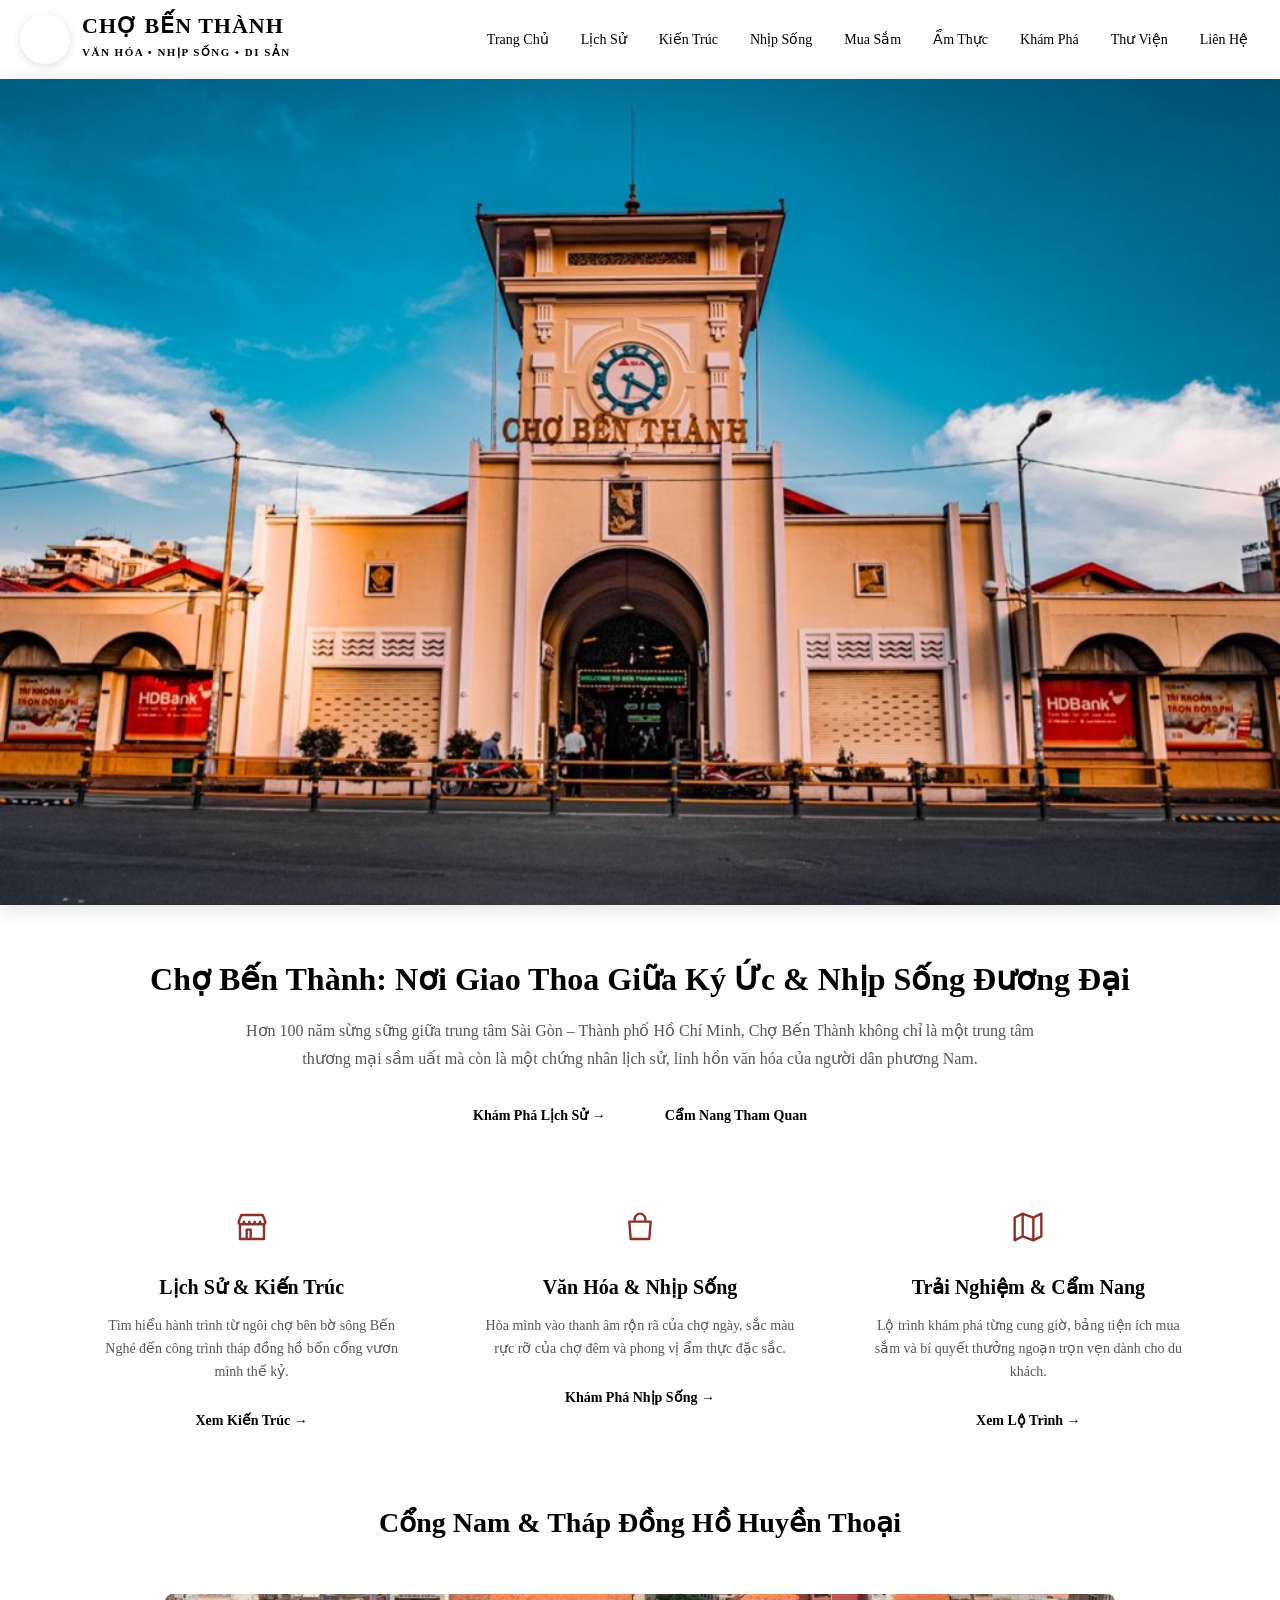
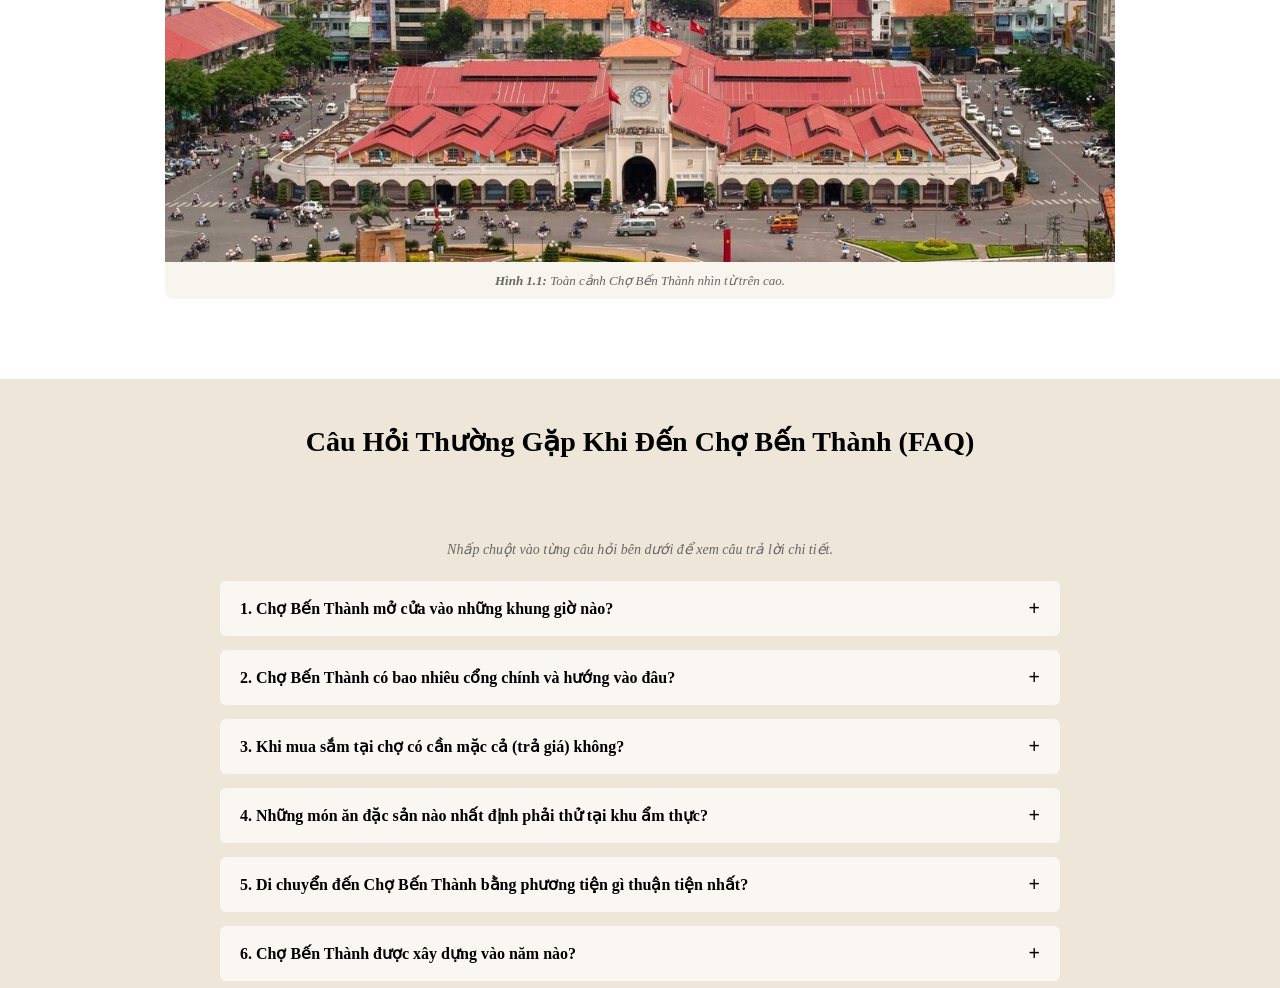
<file: index.html>
<!DOCTYPE html>
<html lang="vi">
<head>
  <meta charset="UTF-8">
  <!-- dùng để co giãn trang cho phù hợp với thiết bị-->
  <meta name="viewport" content="width=device-width, initial-scale=1.0">
  <!-- dùng để yêu cầu làm mới hay chuyển trang theo thời gian chỉ định. = 0 có nghĩa là chờ 0 giây rồi thực thi-->
  <meta http-equiv="refresh" content="0; url=./truong-kim-phuong/index.html">
  <title>Chợ Bến Thành – Văn hóa và Nhịp sống</title>
</head>
<body>
  <p>Đang mở website. Nếu trang không tự chuyển, <a href="./truong-kim-phuong/index.html">bấm vào đây</a>.</p>
</body>
</html>
</file>
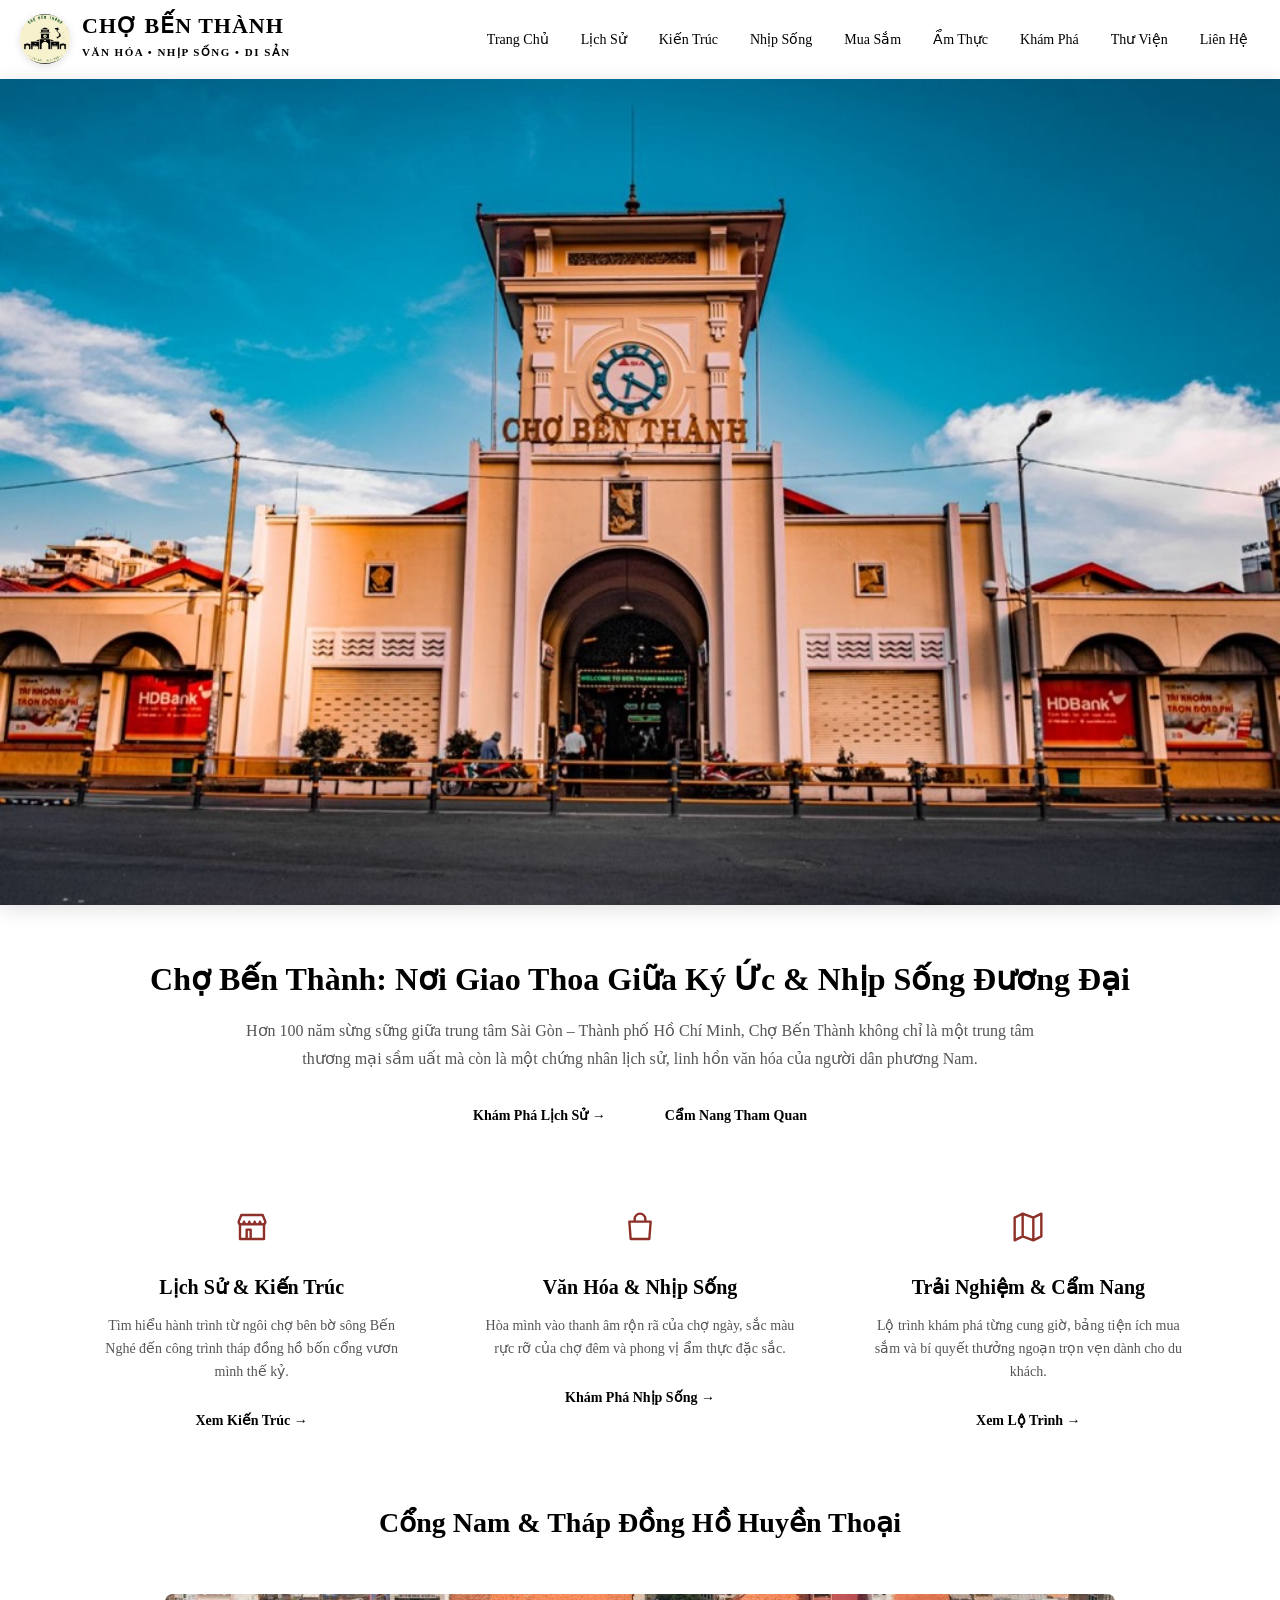
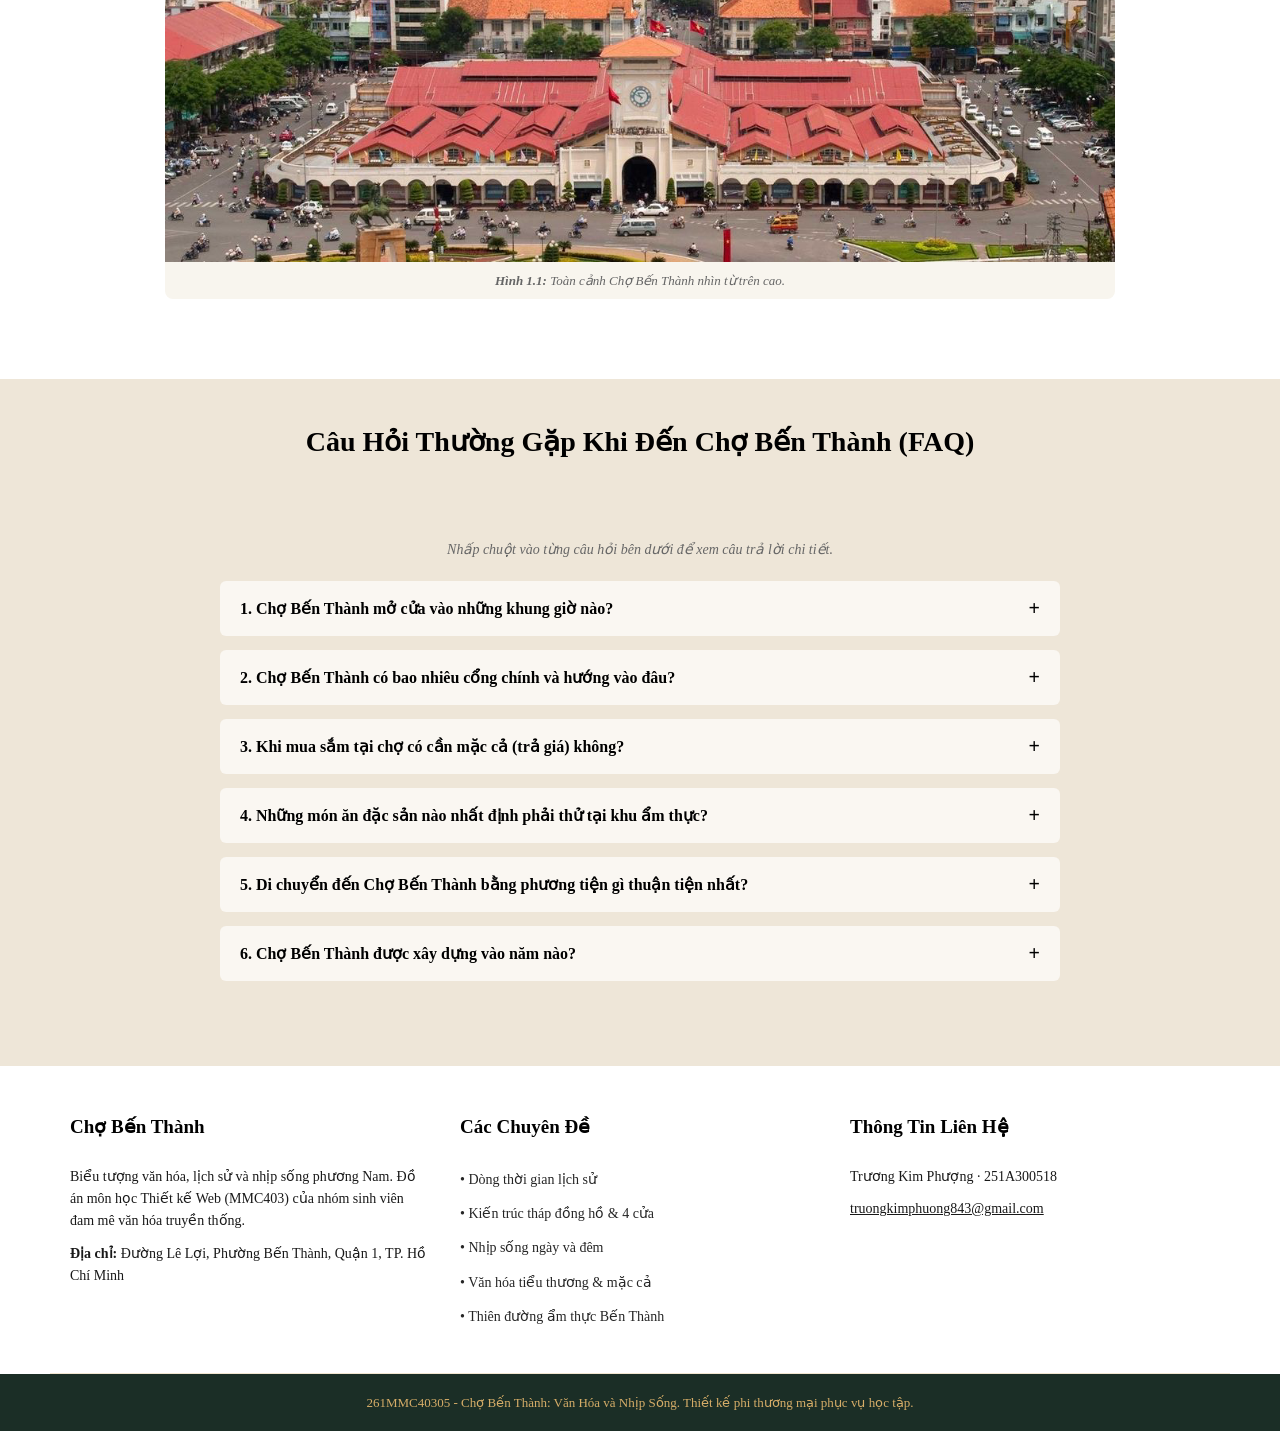
<file: truong-kim-phuong/index.html>
<!DOCTYPE html>
<html lang="vi">
<head>
  <meta charset="UTF-8">
  <base href="../">
  <meta name="viewport" content="width=device-width, initial-scale=1.0">
  <meta name="description"
    content="Khám phá Chợ Bến Thành - Biểu tượng văn hóa, kiến trúc lịch sử và nhịp sống đặc trưng của Sài Gòn - TP. Hồ Chí Minh.">
  <title>Chợ Bến Thành – Văn Hóa & Nhịp Sống | Trang Chủ</title>

  <!-- thêm logo cho web-->
  <link rel="icon" type="image/png" href="./images/logo-cho-ben-thanh.png">

  <!-- Kết nối với font chữ từ Google Fonts -->
  <link rel="preconnect" href="https://fonts.googleapis.com">
  <link rel="preconnect" href="https://fonts.gstatic.com" crossorigin>
  <link
    href="https://fonts.googleapis.com/css2?family=Be+Vietnam+Pro:ital,wght@0,300;0,400;0,500;0,600;0,700;1,400&family=Playfair+Display:ital,wght@0,600;0,700;0,800;1,600&display=swap"
    rel="stylesheet">

    <!-- trỏ tới CSS để lấy thiết kế giao diện -->
  <link rel="stylesheet" href="./style.css">
  <link rel="stylesheet" href="./truong-kim-phuong/style.css">
  <!-- trỏ tới JavaScript để xử lý hành vi tương tác -->
  <script src="./script.js" defer></script>
  <script src="./truong-kim-phuong/script.js" defer></script>
</head>

<body>
<!-- Thêm phần header và footer từ các file riêng biệt -->
  <div id="site-header"></div>
<!-- Nội dung chính của trang web -->
  <main id="khu-vuc-noi-dung" class="khu-vuc-noi-dung" role="main">
    <!-- Banner toàn cảnh Chợ Bến Thành, aria-label dùng để mô tả nội dung hình ảnh thường dùng cho những người khiếm thị dùng phần mềm đọc màn hình, còn cái section nó kiểu chia trang web thành các phần -->
    <section class="hero-trang-chu" aria-label="Banner toàn cảnh Chợ Bến Thành"></section>

    <section class="phan-than-chinh" style="padding-bottom: 20px;">
      <div class="khung-chua">
        <div class="tieu-de-khoi">
          <h1
            style="font-family: var(--font-tieu-de); font-size: 32px; color: var(--mau-do-gach); margin-top: 8px; margin-bottom: 12px;">
            Chợ Bến Thành: Nơi Giao Thoa Giữa Ký Ức & Nhịp Sống Đương Đại
          </h1>
          <p style="max-width: 800px; margin: 0 auto; font-size: 16px; color: #555; line-height: 1.7;">
            Hơn 100 năm sừng sững giữa trung tâm Sài Gòn – Thành phố Hồ Chí Minh, Chợ Bến Thành không chỉ là một trung
            tâm thương mại sầm uất mà còn là một chứng nhân lịch sử, linh hồn văn hóa của người dân phương Nam.
          </p>
          <!-- Nút hành động ấn vào sẽ chuyển đến trang trong đường dẫn, rarr nó là ký tự mũi tên -->
          <div style="margin-top: 22px; display: flex; justify-content: center; gap: 15px; flex-wrap: wrap;">
            <a href="./truong-kim-phuong/lich-su.html" data-trang="lich-su" class="nut-chinh">Khám Phá Lịch Sử &rarr;</a>
            <a href="./nguyen-nang-dat/kham-pha.html" data-trang="kham-pha" class="nut-phu">Cẩm Nang Tham Quan</a>
          </div>
        </div>

        <div class="luoi-3-cot">
          <!-- Khối điểm nhấn dùng để gói 1 cụm nội dung độc lập-->
          <article class="khoi-diem-nhan">
            <div class="bieu-tuong-icon"><img src="./images/icons/market.svg" alt="" aria-hidden="true"></div>
            <h3>Lịch Sử & Kiến Trúc</h3>
            <p>Tìm hiểu hành trình từ ngôi chợ bên bờ sông Bến Nghé đến công trình tháp đồng hồ bốn cổng vươn mình thế
              kỷ.</p>
            <a href="./truong-kim-phuong/kien-truc.html" data-trang="kien-truc" class="nut-phu">Xem Kiến Trúc &rarr;</a>
          </article>

          <article class="khoi-diem-nhan">
            <div class="bieu-tuong-icon"><img src="./images/icons/shopping.svg" alt="" aria-hidden="true"></div>
            <h3>Văn Hóa & Nhịp Sống</h3>
            <p>Hòa mình vào thanh âm rộn rã của chợ ngày, sắc màu rực rỡ của chợ đêm và phong vị ẩm thực đặc sắc.</p>
            <a href="./ha-nguyen-thanh-xuan/nhip-song.html" data-trang="nhip-song" class="nut-phu">Khám Phá Nhịp Sống &rarr;</a>
          </article>

          <article class="khoi-diem-nhan">
            <div class="bieu-tuong-icon"><img src="./images/icons/map.svg" alt="" aria-hidden="true"></div>
            <h3>Trải Nghiệm & Cẩm Nang</h3>
            <p>Lộ trình khám phá từng cung giờ, bảng tiện ích mua sắm và bí quyết thưởng ngoạn trọn vẹn dành cho du
              khách.</p>
            <a href="./nguyen-nang-dat/kham-pha.html" data-trang="kham-pha" class="nut-phu">Xem Lộ Trình &rarr;</a>
          </article>
        </div>
      </div>
    </section>

    <section class="phan-than-chinh" style="padding-top: 10px;">
      <div class="khung-chua">
        <div class="tieu-de-khoi">
          <h2>Cổng Nam & Tháp Đồng Hồ Huyền Thoại</h2>
        </div>

        <!-- Tạo hình ảnh và chú thích -->
        <figure class="the-bai-viet hinh-1-1" style="max-width: 950px; margin: 0 auto;">
          <img src="./images/content/trang-chu-hinh-1-1.png"
            alt="Toàn cảnh Cổng Nam và Tháp Đồng Hồ Chợ Bến Thành rực rỡ trong nắng chiều">
          <figcaption class="chu-thich-hinh-anh">
            <strong>Hình 1.1:</strong> Toàn cảnh Chợ Bến Thành nhìn từ trên cao.</figcaption>
        </figure>
      </div>
    </section>

    <section class="phan-than-chinh" style="background-color: #EEE6D8; margin-top: 20px;">
      <div class="khung-chua">
        <div class="tieu-de-khoi">
          <h2>Câu Hỏi Thường Gặp Khi Đến Chợ Bến Thành (FAQ)</h2>
        </div>

        <div class="khung-faq">
          <p style="text-align: center; color: #666; margin-bottom: 20px; font-size: 14px;">
            <em>Nhấp chuột vào từng câu hỏi bên dưới để xem câu trả lời chi tiết.</em>
          </p>

          <div class="faq-danh-sach">
            <div class="faq-muc">
              <!-- Nút câu hỏi, khi bấm vào sẽ mở ra câu trả lời -->
              <button class="faq-nut-hoi" type="button">
                <span>1. Chợ Bến Thành mở cửa vào những khung giờ nào?</span>
                <span class="faq-icon-trang-thai">+</span>
              </button>
              <div class="faq-tra-loi">
                Chợ Bến Thành hoạt động liên tục trong ngày theo 2 ca: <strong>Chợ ngày</strong> mở cửa từ 06:00 sáng
                đến 18:00 chiều (chuyên phục vụ các mặt hàng truyền thống, vải vóc, đồ lưu niệm và ẩm thực). Sau 18:00,
                <strong>Chợ đêm Bến Thành</strong> bắt đầu nhộn nhịp dọc hai bên đường Phan Bội Châu và Phan Chu Trinh
                cho đến tận 23:00 đêm.
              </div>
            </div>

            <div class="faq-muc">
              <button class="faq-nut-hoi" type="button">
                <span>2. Chợ Bến Thành có bao nhiêu cổng chính và hướng vào đâu?</span>
                <span class="faq-icon-trang-thai">+</span>
              </button>
              <div class="faq-tra-loi">
                Chợ có 4 cổng chính hướng ra 4 con phố huyết mạch: <strong>Cổng Nam</strong> (đối diện Quảng trường
                Quách Thị Trang / đường Lê Lợi - cổng có tháp đồng hồ), <strong>Cổng Bắc</strong> (đường Lê Thánh Tôn -
                chuyên hoa quả và thực phẩm tươi sống), <strong>Cổng Đông</strong> (đường Phan Bội Châu - chuyên bánh
                kẹo mỹ phẩm), và <strong>Cổng Tây</strong> (đường Phan Chu Trinh - chuyên hàng giày dép, may mặc lưu
                niệm). Ngoài ra còn có 12 cửa phụ.
              </div>
            </div>

            <div class="faq-muc">
              <button class="faq-nut-hoi" type="button">
                <span>3. Khi mua sắm tại chợ có cần mặc cả (trả giá) không?</span>
                <span class="faq-icon-trang-thai">+</span>
              </button>
              <div class="faq-tra-loi">
                Nhiều gian hàng thời trang, thủ công mỹ nghệ và quà lưu niệm có mức giá linh hoạt. Bạn có thể lịch sự
                thương lượng giảm khoảng 20% - 30% so với giá đề xuất ban đầu với thái độ vui vẻ, thân thiện. Riêng khu
                ẩm thực và các quầy có niêm yết giá rõ ràng thì thường bán đúng giá niêm yết.
              </div>
            </div>

            <div class="faq-muc">
              <button class="faq-nut-hoi" type="button">
                <span>4. Những món ăn đặc sản nào nhất định phải thử tại khu ẩm thực?</span>
                <span class="faq-icon-trang-thai">+</span>
              </button>
              <div class="faq-tra-loi">
                Khu ẩm thực Chợ Bến Thành là thiên đường hội tụ tinh hoa ẩm thực ba miền: Bún riêu cua gánh gia truyền,
                Bún mắm Nam Bộ, Bánh xèo miền Tây giòn rụm, Gỏi cuốn tôm thịt, và các ly Chè Sài Gòn ngũ sắc ngọt mát
                thanh tao.
              </div>
            </div>

            <div class="faq-muc">
              <button class="faq-nut-hoi" type="button">
                <span>5. Di chuyển đến Chợ Bến Thành bằng phương tiện gì thuận tiện nhất?</span>
                <span class="faq-icon-trang-thai">+</span>
              </button>
              <div class="faq-tra-loi">
                Chợ nằm tại trung tâm Quận 1 nên rất thuận tiện: Bạn có thể đi xe buýt (bến xe buýt Hàm Nghi cách 200m),
                đi taxi/xe công nghệ, đi xe máy (gửi tại các bãi giữ xe quanh chợ) hoặc trải nghiệm tuyến Metro Bến
                Thành – Suối Tiên với ga ngầm Bến Thành hiện đại ngay phía trước chợ.
              </div>
            </div>

            <div class="faq-muc">
              <button class="faq-nut-hoi" type="button">
                <span>6. Chợ Bến Thành được xây dựng vào năm nào?</span>
                <span class="faq-icon-trang-thai">+</span>
              </button>
              <div class="faq-tra-loi">
                Tiền thân chợ hình thành từ đầu thế kỷ 19 bên bờ sông Bến Nghé. Ngôi chợ Bến Thành hiện đại với tháp
                đồng hồ ngày nay được người Pháp khởi công xây dựng từ năm 1912 và khánh thành vào tháng 3 năm 1914. Đến
                nay, công trình đã có tuổi đời hơn 110 năm.
              </div>
            </div>
          </div>
        </div>
      </div>
    </section>

  </main>

  <div id="site-footer"></div>

</body>

</html>
</file>
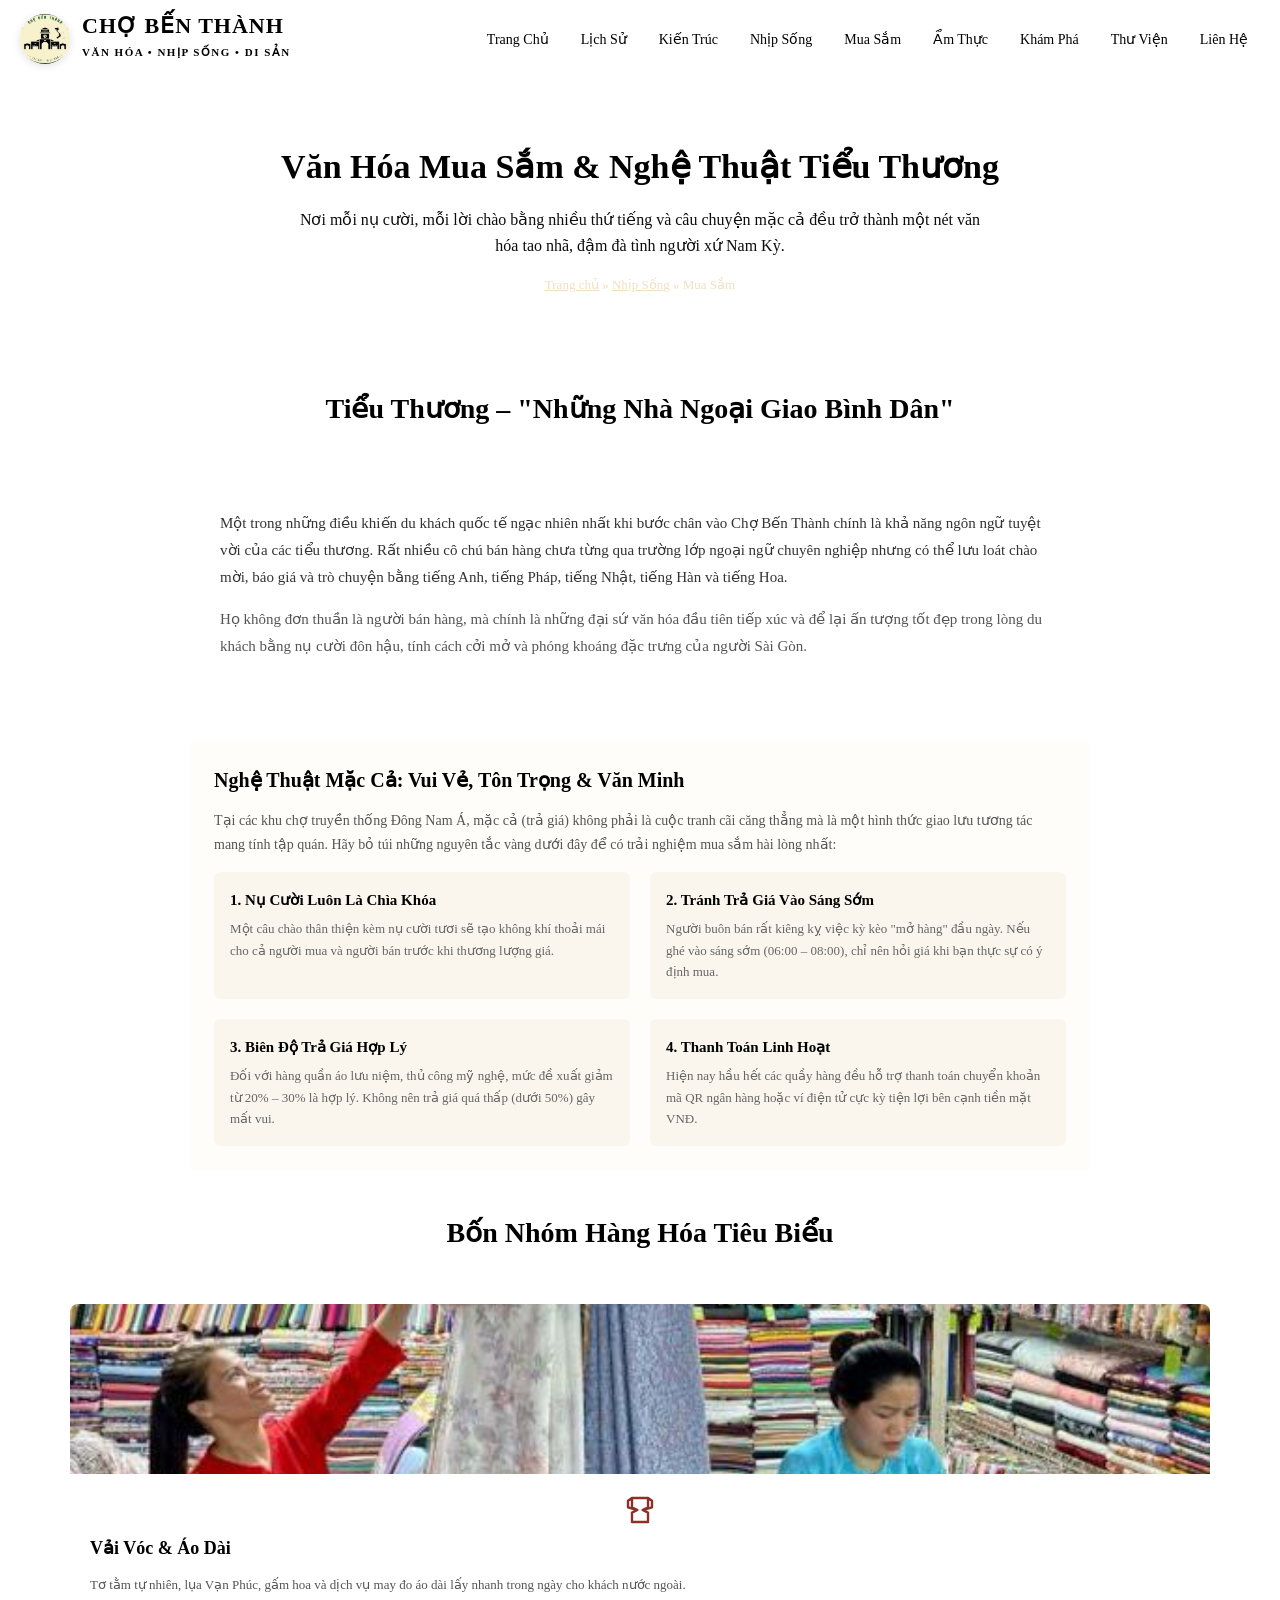
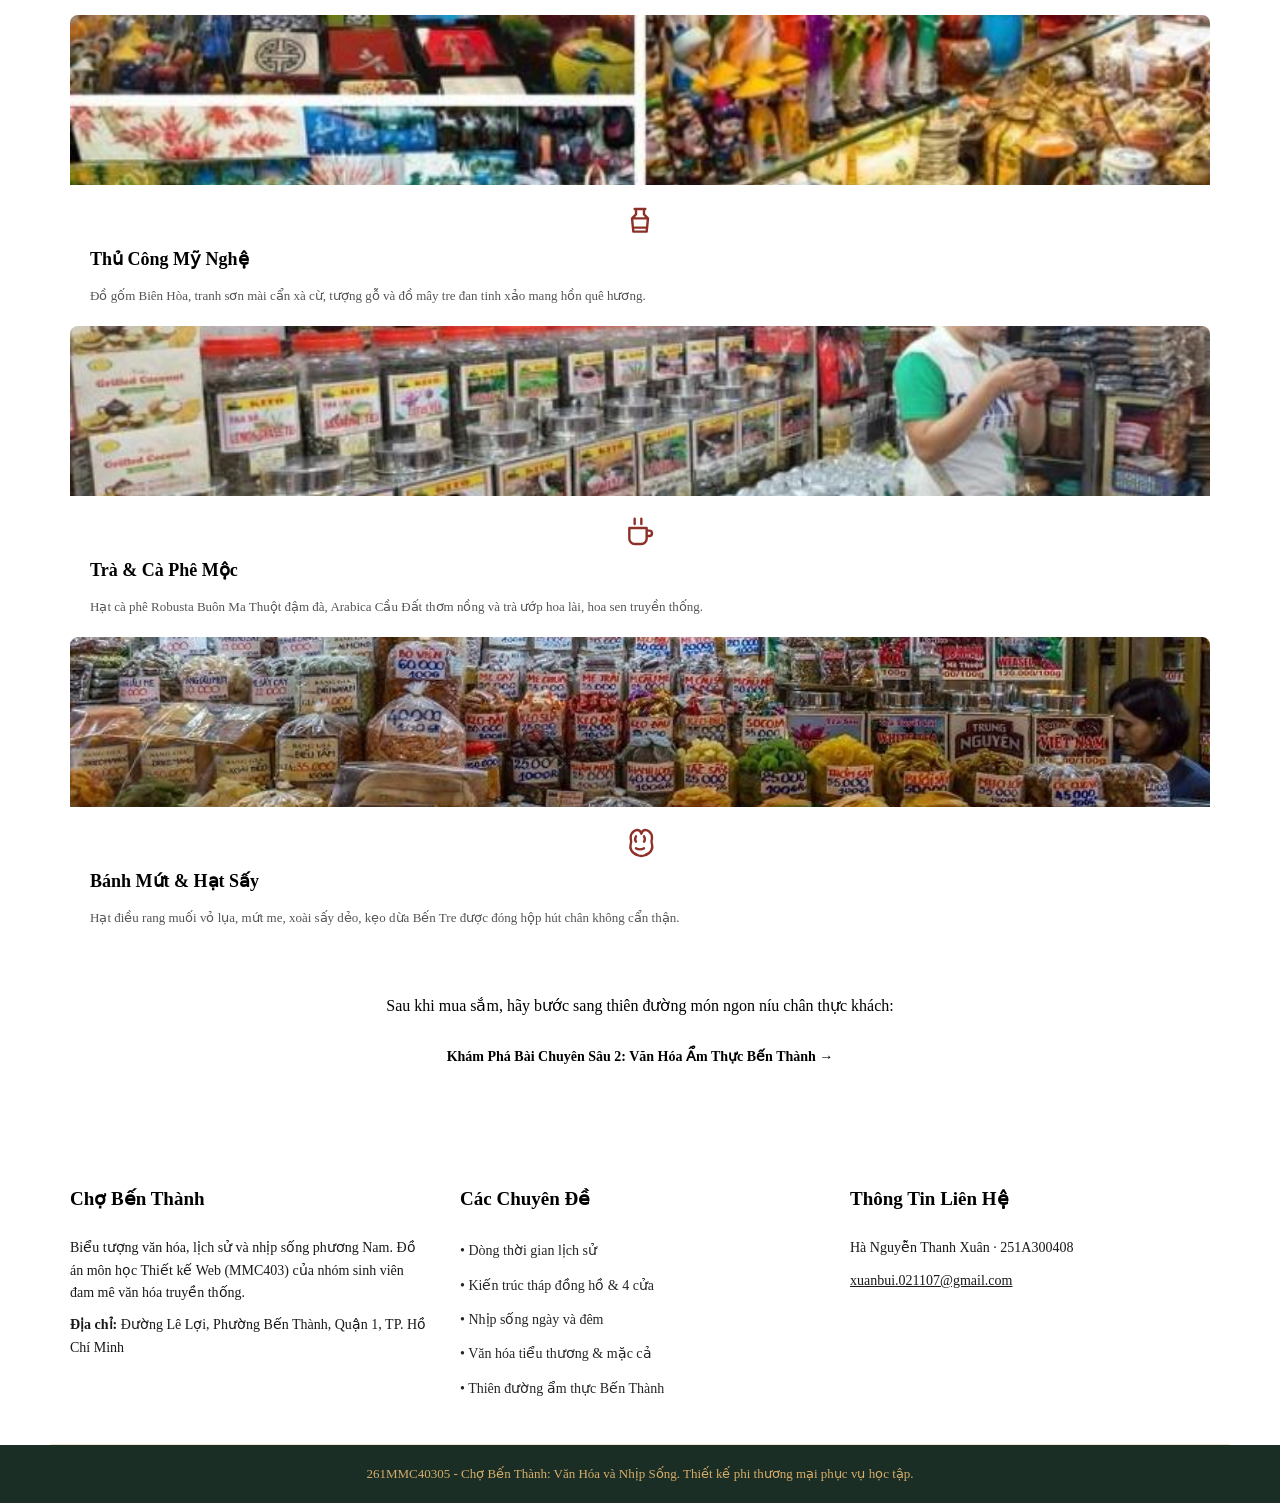
<file: ha-nguyen-thanh-xuan/van-hoa-mua-sam.html>
<!DOCTYPE html>
<html lang="vi">
<head>
  <meta charset="UTF-8">
  <base href="../">
  <meta name="viewport" content="width=device-width, initial-scale=1.0">
  <meta name="description" content="Kham pha van hoa tieu thuong Cho Ben Thanh, bi quyet mac ca vui ve van minh va nhung mat hang luu niem dac trung Sai Gon.">
  <title>Văn Hóa Mua Sắm & Nghệ Thuật Tiểu Thương | Chợ Bến Thành</title>
  
  <link rel="icon" type="image/png" href="./images/logo-cho-ben-thanh.png">
  
  <link rel="preconnect" href="https://fonts.googleapis.com">
  <link rel="preconnect" href="https://fonts.gstatic.com" crossorigin>
  <link href="https://fonts.googleapis.com/css2?family=Be+Vietnam+Pro:ital,wght@0,300;0,400;0,500;0,600;0,700;1,400&family=Playfair+Display:ital,wght@0,600;0,700;0,800;1,600&display=swap" rel="stylesheet">
  
  <link rel="stylesheet" href="./style.css">
  <link rel="stylesheet" href="./ha-nguyen-thanh-xuan/style.css">
  <script src="./script.js" defer></script>
  <script src="./ha-nguyen-thanh-xuan/script.js" defer></script>
</head>
<body>

    <div id="site-header"></div>

  <section class="hero-banner-tv2">
    <div class="khung-chua">
      <h1 style="margin-top: 10px;">Văn Hóa Mua Sắm & Nghệ Thuật Tiểu Thương</h1>
      <p>Nơi mỗi nụ cười, mỗi lời chào bằng nhiều thứ tiếng và câu chuyện mặc cả đều trở thành một nét văn hóa tao nhã, đậm đà tình người xứ Nam Kỳ.</p>
      <div class="duong-dan-trang" style="margin-top: 15px; font-size: 13px; color: #F0DFC0;">
        <a href="./truong-kim-phuong/index.html" style="color: var(--mau-vang-co); text-decoration: underline;">Trang chủ</a> &raquo; <a href="./ha-nguyen-thanh-xuan/nhip-song.html" style="color: var(--mau-vang-co); text-decoration: underline;">Nhịp Sống</a> &raquo; <span>Mua Sắm</span>
      </div>
    </div>
  </section>

  <section class="phan-than-chinh" style="padding-bottom: 10px;">
    <div class="khung-chua">
      <div class="tieu-de-khoi">
        <h2>Tiểu Thương – "Những Nhà Ngoại Giao Bình Dân"</h2>
      </div>

      <div style="max-width: 900px; margin: 0 auto; background: #fff; padding: 30px; border-radius: 8px; border: 1px solid var(--mau-vien); box-shadow: var(--bong-do);">
        <p style="font-size: 15px; line-height: 1.8; margin-bottom: 15px; color: #333;">
          Một trong những điều khiến du khách quốc tế ngạc nhiên nhất khi bước chân vào Chợ Bến Thành chính là khả năng ngôn ngữ tuyệt vời của các tiểu thương. Rất nhiều cô chú bán hàng chưa từng qua trường lớp ngoại ngữ chuyên nghiệp nhưng có thể lưu loát chào mời, báo giá và trò chuyện bằng tiếng Anh, tiếng Pháp, tiếng Nhật, tiếng Hàn và tiếng Hoa.
        </p>
        <p style="font-size: 15px; line-height: 1.8; color: #555;">
          Họ không đơn thuần là người bán hàng, mà chính là những đại sứ văn hóa đầu tiên tiếp xúc và để lại ấn tượng tốt đẹp trong lòng du khách bằng nụ cười đôn hậu, tính cách cởi mở và phóng khoáng đặc trưng của người Sài Gòn.
        </p>
      </div>
    </div>
  </section>

  <section class="phan-than-chinh">
    <div class="khung-chua">

      <div class="hop-meo-mac-ca" style="max-width: 900px; margin: 0 auto 40px auto;">
        <h3>Nghệ Thuật Mặc Cả: Vui Vẻ, Tôn Trọng & Văn Minh</h3>
        <p style="font-size: 14px; color: #555; line-height: 1.7;">
          Tại các khu chợ truyền thống Đông Nam Á, mặc cả (trả giá) không phải là cuộc tranh cãi căng thẳng mà là một hình thức giao lưu tương tác mang tính tập quán. Hãy bỏ túi những nguyên tắc vàng dưới đây để có trải nghiệm mua sắm hài lòng nhất:
        </p>

        <div class="danh-sach-meo">
          <div class="muc-meo">
            <strong>1. Nụ Cười Luôn Là Chìa Khóa</strong>
            <p style="font-size: 13px; color: #666; margin: 0;">Một câu chào thân thiện kèm nụ cười tươi sẽ tạo không khí thoải mái cho cả người mua và người bán trước khi thương lượng giá.</p>
          </div>

          <div class="muc-meo">
            <strong>2. Tránh Trả Giá Vào Sáng Sớm</strong>
            <p style="font-size: 13px; color: #666; margin: 0;">Người buôn bán rất kiêng kỵ việc kỳ kèo "mở hàng" đầu ngày. Nếu ghé vào sáng sớm (06:00 – 08:00), chỉ nên hỏi giá khi bạn thực sự có ý định mua.</p>
          </div>

          <div class="muc-meo">
            <strong>3. Biên Độ Trả Giá Hợp Lý</strong>
            <p style="font-size: 13px; color: #666; margin: 0;">Đối với hàng quần áo lưu niệm, thủ công mỹ nghệ, mức đề xuất giảm từ 20% – 30% là hợp lý. Không nên trả giá quá thấp (dưới 50%) gây mất vui.</p>
          </div>

          <div class="muc-meo">
            <strong>4. Thanh Toán Linh Hoạt</strong>
            <p style="font-size: 13px; color: #666; margin: 0;">Hiện nay hầu hết các quầy hàng đều hỗ trợ thanh toán chuyển khoản mã QR ngân hàng hoặc ví điện tử cực kỳ tiện lợi bên cạnh tiền mặt VNĐ.</p>
          </div>
        </div>
      </div>

      <div class="tieu-de-khoi">
        <h2>Bốn Nhóm Hàng Hóa Tiêu Biểu</h2>
      </div>

      <div class="luoi-3-cot" style="grid-template-columns: repeat(4, 1fr); gap: 20px;">
        
        <div class="the-bai-viet">
          <img class="anh-mat-hang" src="./images/hang-hoa/vai-voc.jpg" alt="Các sạp vải nhiều màu sắc tại chợ">
          <div class="the-bai-viet-noi-dung">
            <img class="icon-hang-hoa" src="./images/icons/scarf.svg" alt="" aria-hidden="true">
            <h3 style="font-size: 18px;">Vải Vóc & Áo Dài</h3>
            <p style="font-size: 13px; color: #555;">Tơ tằm tự nhiên, lụa Vạn Phúc, gấm hoa và dịch vụ may đo áo dài lấy nhanh trong ngày cho khách nước ngoài.</p>
          </div>
        </div>

        <div class="the-bai-viet">
          <img class="anh-mat-hang" src="./images/hang-hoa/tra-ca-phe.jpg" alt="Quầy hàng thủ công mỹ nghệ và quà lưu niệm">
          <div class="the-bai-viet-noi-dung">
            <img class="icon-hang-hoa" src="./images/icons/pottery.svg" alt="" aria-hidden="true">
            <h3 style="font-size: 18px;">Thủ Công Mỹ Nghệ</h3>
            <p style="font-size: 13px; color: #555;">Đồ gốm Biên Hòa, tranh sơn mài cẩn xà cừ, tượng gỗ và đồ mây tre đan tinh xảo mang hồn quê hương.</p>
          </div>
        </div>

        <div class="the-bai-viet">
          <img class="anh-mat-hang" src="./images/hang-hoa/thu-cong-my-nghe.jpg" alt="Quầy trà, cà phê và đặc sản đóng gói">
          <div class="the-bai-viet-noi-dung">
            <img class="icon-hang-hoa" src="./images/icons/coffee.svg" alt="" aria-hidden="true">
            <h3 style="font-size: 18px;">Trà & Cà Phê Mộc</h3>
            <p style="font-size: 13px; color: #555;">Hạt cà phê Robusta Buôn Ma Thuột đậm đà, Arabica Cầu Đất thơm nồng và trà ướp hoa lài, hoa sen truyền thống.</p>
          </div>
        </div>

        <div class="the-bai-viet">
          <img class="anh-mat-hang" src="./images/hang-hoa/banh-mut-hat-say.jpg" alt="Các loại bánh mứt và hạt sấy bày bán tại chợ">
          <div class="the-bai-viet-noi-dung">
            <img class="icon-hang-hoa" src="./images/icons/nuts.svg" alt="" aria-hidden="true">
            <h3 style="font-size: 18px;">Bánh Mứt & Hạt Sấy</h3>
            <p style="font-size: 13px; color: #555;">Hạt điều rang muối vỏ lụa, mứt me, xoài sấy dẻo, kẹo dừa Bến Tre được đóng hộp hút chân không cẩn thận.</p>
          </div>
        </div>

      </div>

      <div style="text-align: center; margin-top: 45px;">
        <p style="font-size: 16px; margin-bottom: 15px;">Sau khi mua sắm, hãy bước sang thiên đường món ngon níu chân thực khách:</p>
        <a href="./ha-nguyen-thanh-xuan/am-thuc.html" class="nut-chinh">Khám Phá Bài Chuyên Sâu 2: Văn Hóa Ẩm Thực Bến Thành &rarr;</a>
      </div>

    </div>
  </section>

    <div id="site-footer"></div>

</body>
</html>
</file>
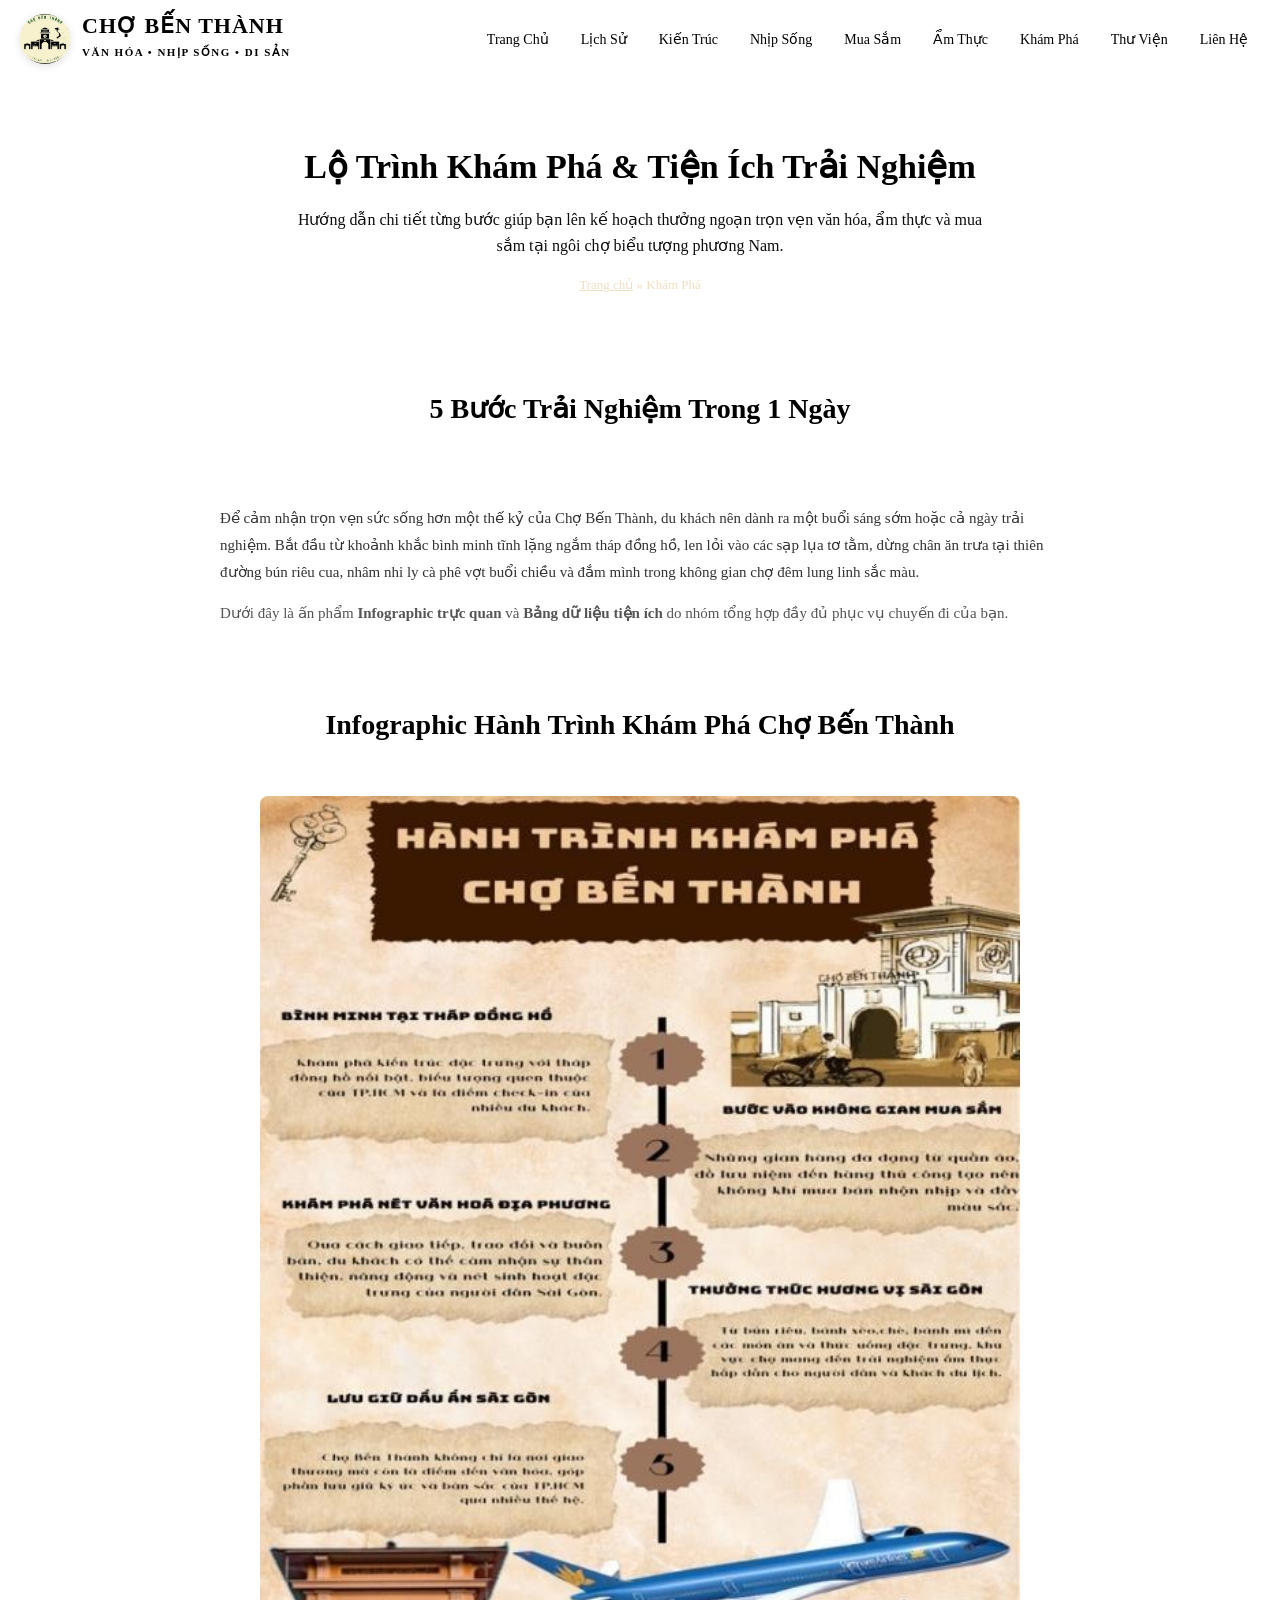
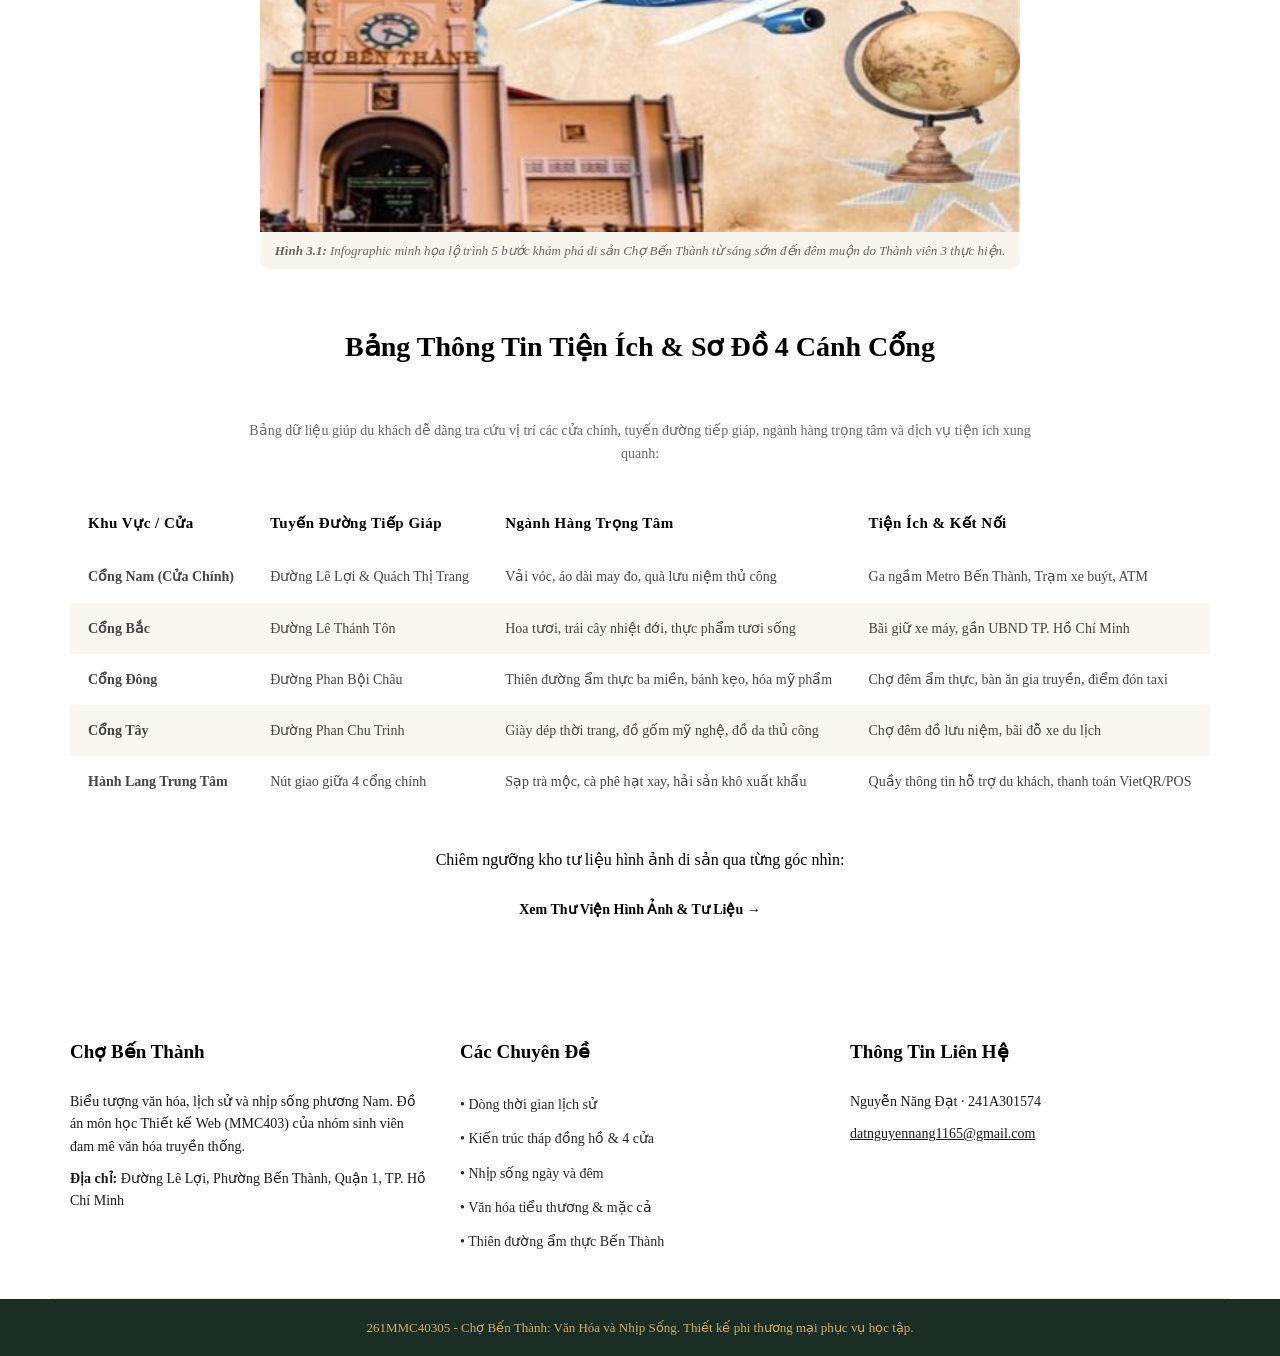
<file: nguyen-nang-dat/kham-pha.html>
<!DOCTYPE html>
<html lang="vi">
<head>
  <meta charset="UTF-8">
  <base href="../">
  <meta name="viewport" content="width=device-width, initial-scale=1.0">
  <meta name="description" content="Cam nang kham pha Cho Ben Thanh: lich trinh tham quan ly tuong, bang du lieu tien ich 4 cua cho va infographic hanh trinh di san.">
  <title>Cẩm Nang Khám Phá & Bảng Tiện Ích | Chợ Bến Thành</title>
  
  <link rel="icon" type="image/png" href="./images/logo-cho-ben-thanh.png">
  
  <link rel="preconnect" href="https://fonts.googleapis.com">
  <link rel="preconnect" href="https://fonts.gstatic.com" crossorigin>
  <link href="https://fonts.googleapis.com/css2?family=Be+Vietnam+Pro:ital,wght@0,300;0,400;0,500;0,600;0,700;1,400&family=Playfair+Display:ital,wght@0,600;0,700;0,800;1,600&display=swap" rel="stylesheet">
  
  <link rel="stylesheet" href="./style.css">
  <link rel="stylesheet" href="./nguyen-nang-dat/style.css">
  <script src="./script.js" defer></script>
  <script src="./nguyen-nang-dat/script.js" defer></script>
</head>
<body>

    <div id="site-header"></div>

  <section class="hero-banner-tv3">
    <div class="khung-chua">
      <h1 style="margin-top: 10px;">Lộ Trình Khám Phá & Tiện Ích Trải Nghiệm</h1>
      <p>Hướng dẫn chi tiết từng bước giúp bạn lên kế hoạch thưởng ngoạn trọn vẹn văn hóa, ẩm thực và mua sắm tại ngôi chợ biểu tượng phương Nam.</p>
      <div class="duong-dan-trang" style="margin-top: 15px; font-size: 13px; color: #F0DFC0;">
        <a href="./truong-kim-phuong/index.html" style="color: var(--mau-vang-co); text-decoration: underline;">Trang chủ</a> &raquo; <span>Khám Phá</span>
      </div>
    </div>
  </section>

  <section class="phan-than-chinh" style="padding-bottom: 10px;">
    <div class="khung-chua">
      <div class="tieu-de-khoi">
        <h2>5 Bước Trải Nghiệm Trong 1 Ngày</h2>
      </div>

      <div style="max-width: 900px; margin: 0 auto; background: #fff; padding: 25px 30px; border-radius: 8px; border: 1px solid var(--mau-vien); box-shadow: var(--bong-do);">
        <p style="font-size: 15px; line-height: 1.8; margin-bottom: 14px; color: #333;">
          Để cảm nhận trọn vẹn sức sống hơn một thế kỷ của Chợ Bến Thành, du khách nên dành ra một buổi sáng sớm hoặc cả ngày trải nghiệm. Bắt đầu từ khoảnh khắc bình minh tĩnh lặng ngắm tháp đồng hồ, len lỏi vào các sạp lụa tơ tằm, dừng chân ăn trưa tại thiên đường bún riêu cua, nhâm nhi ly cà phê vợt buổi chiều và đắm mình trong không gian chợ đêm lung linh sắc màu.
        </p>
        <p style="font-size: 15px; line-height: 1.8; color: #555;">
          Dưới đây là ấn phẩm <strong>Infographic trực quan</strong> và <strong>Bảng dữ liệu tiện ích</strong> do nhóm tổng hợp đầy đủ phục vụ chuyến đi của bạn.
        </p>
      </div>
    </div>
  </section>

  <section class="phan-than-chinh">
    <div class="khung-chua">

      <div class="tieu-de-khoi">
        <h2>Infographic Hành Trình Khám Phá Chợ Bến Thành</h2>
      </div>

      <div class="khoi-infographic-tv3">
        <figure class="the-bai-viet anh-infographic">
          <img src="./images/infographic/infographic-hanh-trinh.jpg" alt="Infographic hanh trinh 5 buoc kham pha Cho Ben Thanh">
          <figcaption class="chu-thich-hinh-anh">
            <strong>Hình 3.1:</strong> Infographic minh họa lộ trình 5 bước khám phá di sản Chợ Bến Thành từ sáng sớm đến đêm muộn do Thành viên 3 thực hiện.
          </figcaption>
        </figure>
      </div>

      <div class="tieu-de-khoi" style="margin-top: 55px;">
        <h2>Bảng Thông Tin Tiện Ích & Sơ Đồ 4 Cánh Cổng</h2>
      </div>

      <p style="text-align: center; max-width: 800px; margin: 0 auto 20px auto; font-size: 14px; color: #666;">
        Bảng dữ liệu giúp du khách dễ dàng tra cứu vị trí các cửa chính, tuyến đường tiếp giáp, ngành hàng trọng tâm và dịch vụ tiện ích xung quanh:
      </p>

      <div class="khung-bang-cuon">
        <table class="bang-du-lieu">
          <thead>
            <tr>
              <th scope="col">Khu Vực / Cửa</th>
              <th scope="col">Tuyến Đường Tiếp Giáp</th>
              <th scope="col">Ngành Hàng Trọng Tâm</th>
              <th scope="col">Tiện Ích & Kết Nối</th>
            </tr>
          </thead>
          <tbody>
            <tr>
              <td><strong>Cổng Nam (Cửa Chính)</strong></td>
              <td>Đường Lê Lợi & Quách Thị Trang</td>
              <td>Vải vóc, áo dài may đo, quà lưu niệm thủ công</td>
              <td>Ga ngầm Metro Bến Thành, Trạm xe buýt, ATM</td>
            </tr>
            <tr>
              <td><strong>Cổng Bắc</strong></td>
              <td>Đường Lê Thánh Tôn</td>
              <td>Hoa tươi, trái cây nhiệt đới, thực phẩm tươi sống</td>
              <td>Bãi giữ xe máy, gần UBND TP. Hồ Chí Minh</td>
            </tr>
            <tr>
              <td><strong>Cổng Đông</strong></td>
              <td>Đường Phan Bội Châu</td>
              <td>Thiên đường ẩm thực ba miền, bánh kẹo, hóa mỹ phẩm</td>
              <td>Chợ đêm ẩm thực, bàn ăn gia truyền, điểm đón taxi</td>
            </tr>
            <tr>
              <td><strong>Cổng Tây</strong></td>
              <td>Đường Phan Chu Trinh</td>
              <td>Giày dép thời trang, đồ gốm mỹ nghệ, đồ da thủ công</td>
              <td>Chợ đêm đồ lưu niệm, bãi đỗ xe du lịch</td>
            </tr>
            <tr>
              <td><strong>Hành Lang Trung Tâm</strong></td>
              <td>Nút giao giữa 4 cổng chính</td>
              <td>Sạp trà mộc, cà phê hạt xay, hải sản khô xuất khẩu</td>
              <td>Quầy thông tin hỗ trợ du khách, thanh toán VietQR/POS</td>
            </tr>
          </tbody>
        </table>
      </div>

      <div style="text-align: center; margin-top: 40px;">
        <p style="font-size: 16px; margin-bottom: 15px;">Chiêm ngưỡng kho tư liệu hình ảnh di sản qua từng góc nhìn:</p>
        <a href="./nguyen-nang-dat/thu-vien.html" class="nut-chinh">Xem Thư Viện Hình Ảnh & Tư Liệu &rarr;</a>
      </div>

    </div>
  </section>

    <div id="site-footer"></div>

</body>
</html>
</file>
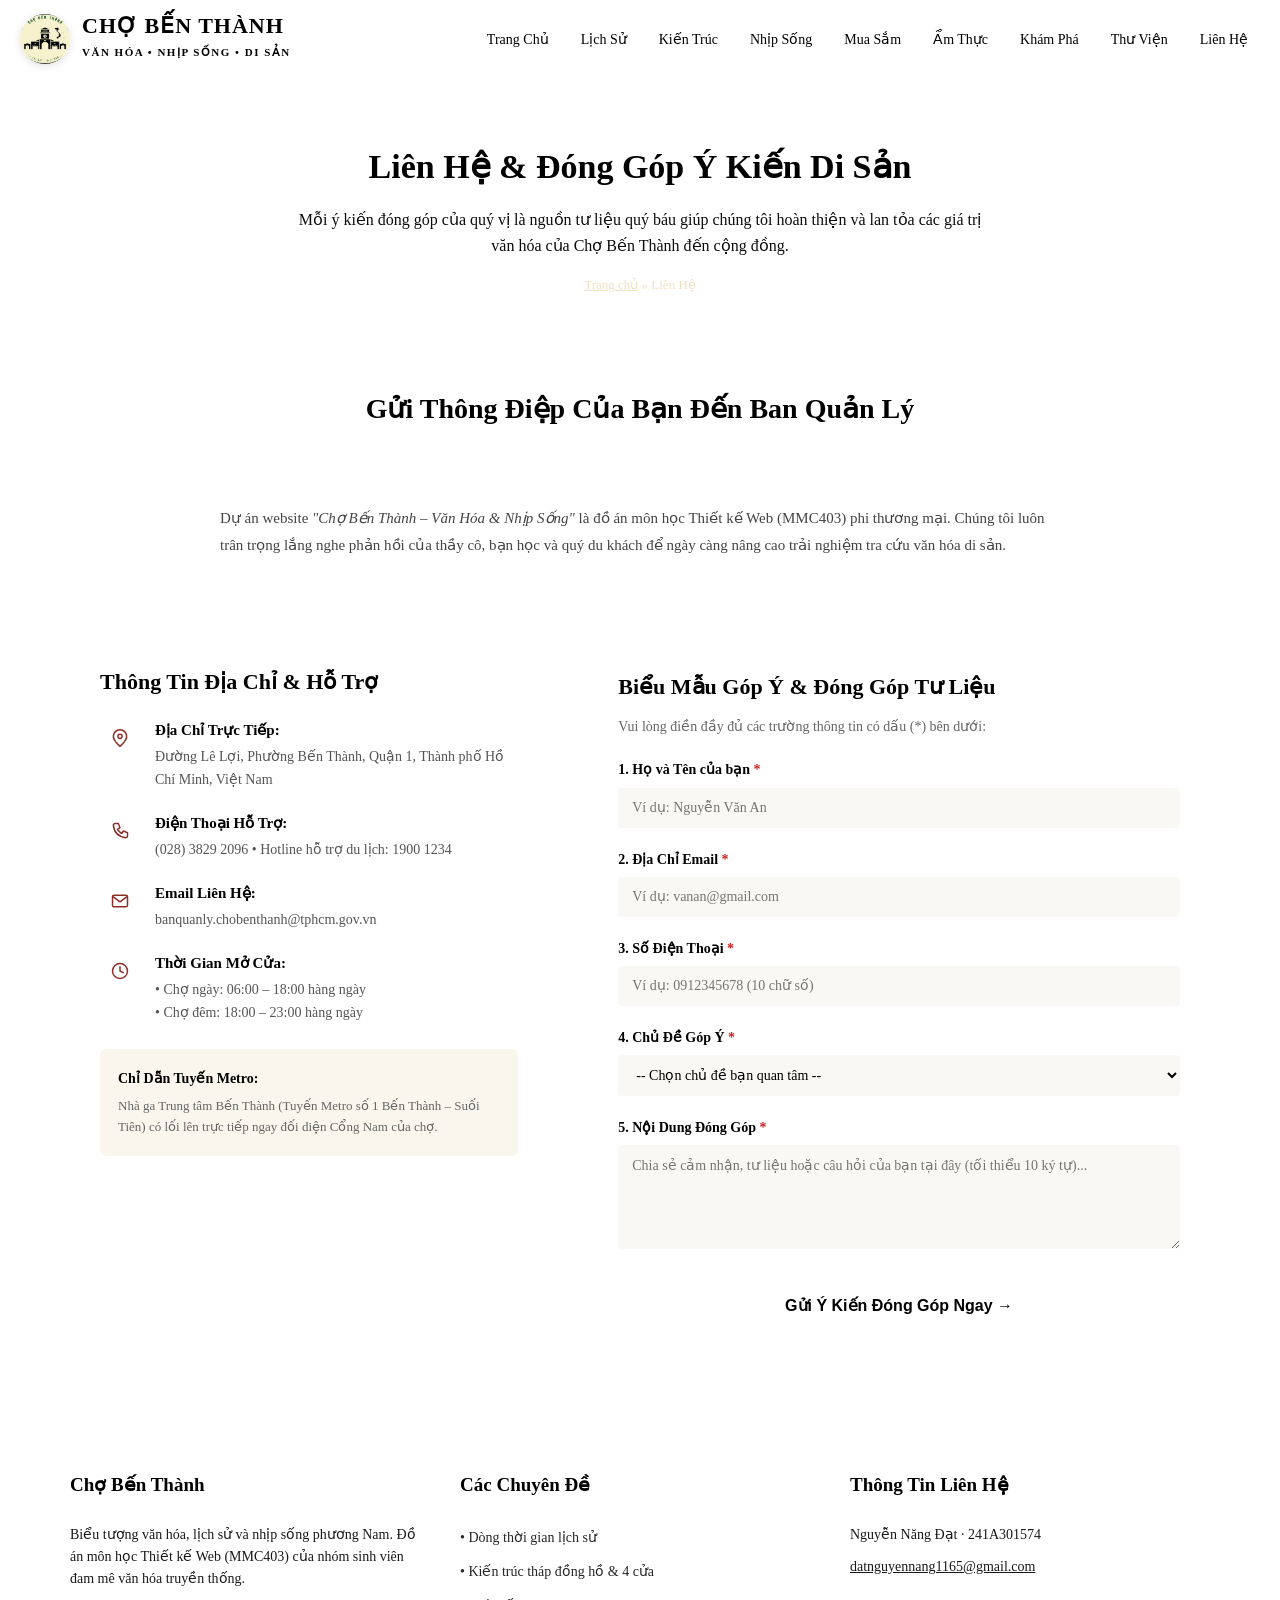
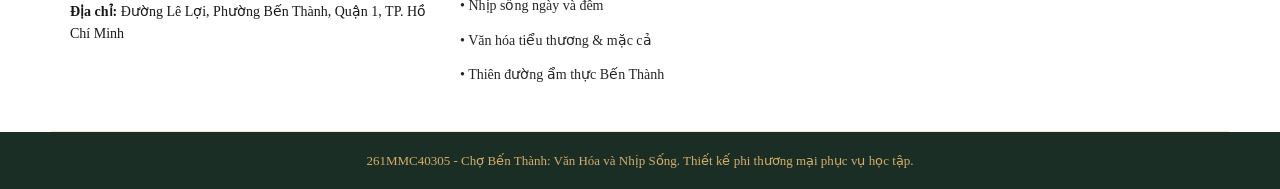
<file: nguyen-nang-dat/lien-he.html>
<!DOCTYPE html>
<html lang="vi">
<head>
  <meta charset="UTF-8">
  <base href="../">
  <meta name="viewport" content="width=device-width, initial-scale=1.0">
  <meta name="description" content="Lien he Ban quan ly Cho Ben Thanh va gui gop y ve du an bao ton van hoa di san.">
  <title>Liên Hệ & Góp Ý Di Sản | Chợ Bến Thành</title>

  <link rel="icon" type="image/png" href="./images/logo-cho-ben-thanh.png">

  <link rel="preconnect" href="https://fonts.googleapis.com">
  <link rel="preconnect" href="https://fonts.gstatic.com" crossorigin>
  <link href="https://fonts.googleapis.com/css2?family=Be+Vietnam+Pro:ital,wght@0,300;0,400;0,500;0,600;0,700;1,400&family=Playfair+Display:ital,wght@0,600;0,700;0,800;1,600&display=swap" rel="stylesheet">

  <link rel="stylesheet" href="./style.css">
  <link rel="stylesheet" href="./nguyen-nang-dat/style.css">
  <script src="./script.js" defer></script>
  <script src="./nguyen-nang-dat/script.js" defer></script>
</head>

<body>

    <div id="site-header"></div>

  <section class="hero-banner-tv3">
    <div class="khung-chua">
      <h1 style="margin-top: 10px;">Liên Hệ & Đóng Góp Ý Kiến Di Sản</h1>
      <p>Mỗi ý kiến đóng góp của quý vị là nguồn tư liệu quý báu giúp chúng tôi hoàn thiện và lan tỏa các giá trị văn
        hóa của Chợ Bến Thành đến cộng đồng.</p>
      <div class="duong-dan-trang" style="margin-top: 15px; font-size: 13px; color: #F0DFC0;">
        <a href="./truong-kim-phuong/index.html" style="color: var(--mau-vang-co); text-decoration: underline;">Trang chủ</a> &raquo;
        <span>Liên Hệ</span>
      </div>
    </div>
  </section>

  <section class="phan-than-chinh" style="padding-bottom: 10px;">
    <div class="khung-chua">
      <div class="tieu-de-khoi">
        <h2>Gửi Thông Điệp Của Bạn Đến Ban Quản Lý</h2>
      </div>

      <div
        style="max-width: 900px; margin: 0 auto; background: #fff; padding: 25px 30px; border-radius: 8px; border: 1px solid var(--mau-vien); box-shadow: var(--bong-do);">
        <p style="font-size: 15px; line-height: 1.8; color: #444; margin: 0;">
          Dự án website <em>"Chợ Bến Thành – Văn Hóa & Nhịp Sống"</em> là đồ án môn học Thiết kế Web (MMC403) phi thương
          mại. Chúng tôi luôn trân trọng lắng nghe phản hồi của thầy cô, bạn học và quý du khách để ngày càng nâng cao
          trải nghiệm tra cứu văn hóa di sản.
        </p>
      </div>
    </div>
  </section>

  <section class="phan-than-chinh">
    <div class="khung-chua">

      <div class="bo-cuc-lien-he-2-cot">

        <div class="hop-thong-tin-truc-tiep">
          <h3>Thông Tin Địa Chỉ & Hỗ Trợ</h3>

          <div class="dong-thong-tin">
            <div class="dong-thong-tin-icon"><img src="./images/icons/location.svg" alt="" aria-hidden="true"></div>
            <div>
              <strong style="display: block; font-size: 15px; color: var(--mau-do-gach);">Địa Chỉ Trực Tiếp:</strong>
              <p style="font-size: 14px; color: #555; margin-top: 2px;">Đường Lê Lợi, Phường Bến Thành, Quận 1, Thành
                phố Hồ Chí Minh, Việt Nam</p>
            </div>
          </div>

          <div class="dong-thong-tin">
            <div class="dong-thong-tin-icon"><img src="./images/icons/phone.svg" alt="" aria-hidden="true"></div>
            <div>
              <strong style="display: block; font-size: 15px; color: var(--mau-do-gach);">Điện Thoại Hỗ Trợ:</strong>
              <p style="font-size: 14px; color: #555; margin-top: 2px;">(028) 3829 2096 &bull; Hotline hỗ trợ du lịch:
                1900 1234</p>
            </div>
          </div>

          <div class="dong-thong-tin">
            <div class="dong-thong-tin-icon"><img src="./images/icons/mail.svg" alt="" aria-hidden="true"></div>
            <div>
              <strong style="display: block; font-size: 15px; color: var(--mau-do-gach);">Email Liên Hệ:</strong>
              <p style="font-size: 14px; color: #555; margin-top: 2px;">banquanly.chobenthanh@tphcm.gov.vn</p>
            </div>
          </div>

          <div class="dong-thong-tin">
            <div class="dong-thong-tin-icon"><img src="./images/icons/clock.svg" alt="" aria-hidden="true"></div>
            <div>
              <strong style="display: block; font-size: 15px; color: var(--mau-do-gach);">Thời Gian Mở Cửa:</strong>
              <p style="font-size: 14px; color: #555; margin-top: 2px;">
                • Chợ ngày: 06:00 – 18:00 hàng ngày<br>
                • Chợ đêm: 18:00 – 23:00 hàng ngày
              </p>
            </div>
          </div>

          <div
            style="background-color: #FAF6EE; padding: 18px; border-radius: 6px; border: 1px dashed var(--mau-vang-co); margin-top: 25px;">
            <strong style="color: var(--mau-xanh-reu); font-size: 14px; display: block; margin-bottom: 6px;">Chỉ Dẫn
              Tuyến Metro:</strong>
            <p style="font-size: 13px; color: #666; margin: 0; line-height: 1.6;">
              Nhà ga Trung tâm Bến Thành (Tuyến Metro số 1 Bến Thành – Suối Tiên) có lối lên trực tiếp ngay đối diện
              Cổng Nam của chợ.
            </p>
          </div>
        </div>

        <div class="khung-form-gop-y">
          <h3>Biểu Mẫu Góp Ý & Đóng Góp Tư Liệu</h3>
          <p style="font-size: 14px; color: #666; margin-bottom: 20px;">
            Vui lòng điền đầy đủ các trường thông tin có dấu (<span class="dau-sao">*</span>) bên dưới:
          </p>

          <div class="hop-thanh-cong" id="hopThanhCong" role="alert"></div>

          <form id="formGopY" novalidate>

            <div class="nhom-truong">
              <label for="hoTen" class="nhan-truong">1. Họ và Tên của bạn <span class="dau-sao">*</span></label>
              <input type="text" id="hoTen" class="o-nhap" placeholder="Ví dụ: Nguyễn Văn An" autocomplete="name">
              <div class="thong-bao-loi" id="loiHoTen"></div>
            </div>

            <div class="nhom-truong">
              <label for="email" class="nhan-truong">2. Địa Chỉ Email <span class="dau-sao">*</span></label>
              <input type="email" id="email" class="o-nhap" placeholder="Ví dụ: vanan@gmail.com" autocomplete="email">
              <div class="thong-bao-loi" id="loiEmail"></div>
            </div>

            <div class="nhom-truong">
              <label for="dienThoai" class="nhan-truong">3. Số Điện Thoại <span class="dau-sao">*</span></label>
              <input type="tel" id="dienThoai" class="o-nhap" placeholder="Ví dụ: 0912345678 (10 chữ số)"
                autocomplete="tel">
              <div class="thong-bao-loi" id="loiDienThoai"></div>
            </div>

            <div class="nhom-truong">
              <label for="chuDe" class="nhan-truong">4. Chủ Đề Góp Ý <span class="dau-sao">*</span></label>
              <select id="chuDe" class="o-nhap">
                <option value="">-- Chọn chủ đề bạn quan tâm --</option>
                <option value="van-hoa">Bổ sung tư liệu lịch sử & văn hóa chợ</option>
                <option value="kien-truc">Đóng góp hình ảnh kiến trúc tháp đồng hồ & 4 cửa</option>
                <option value="am-thuc">Gợi ý địa chỉ quán ăn ngon gia truyền</option>
                <option value="trai-nghiem">Phản ánh trải nghiệm mua sắm & dịch vụ</option>
                <option value="khac">Ý kiến đóng góp khác cho đồ án</option>
              </select>
              <div class="thong-bao-loi" id="loiChuDe"></div>
            </div>

            <div class="nhom-truong">
              <label for="noiDung" class="nhan-truong">5. Nội Dung Đóng Góp <span class="dau-sao">*</span></label>
              <textarea id="noiDung" class="o-nhap" rows="5"
                placeholder="Chia sẻ cảm nhận, tư liệu hoặc câu hỏi của bạn tại đây (tối thiểu 10 ký tự)..."></textarea>
              <div class="thong-bao-loi" id="loiNoiDung"></div>
            </div>

            <div style="margin-top: 25px;">
              <button type="submit" class="nut-chinh" style="width: 100%; padding: 14px; font-size: 16px;">
                Gửi Ý Kiến Đóng Góp Ngay &rarr;
              </button>
            </div>

          </form>
        </div>

      </div>

    </div>
  </section>

    <div id="site-footer"></div>

</body>

</html>
</file>
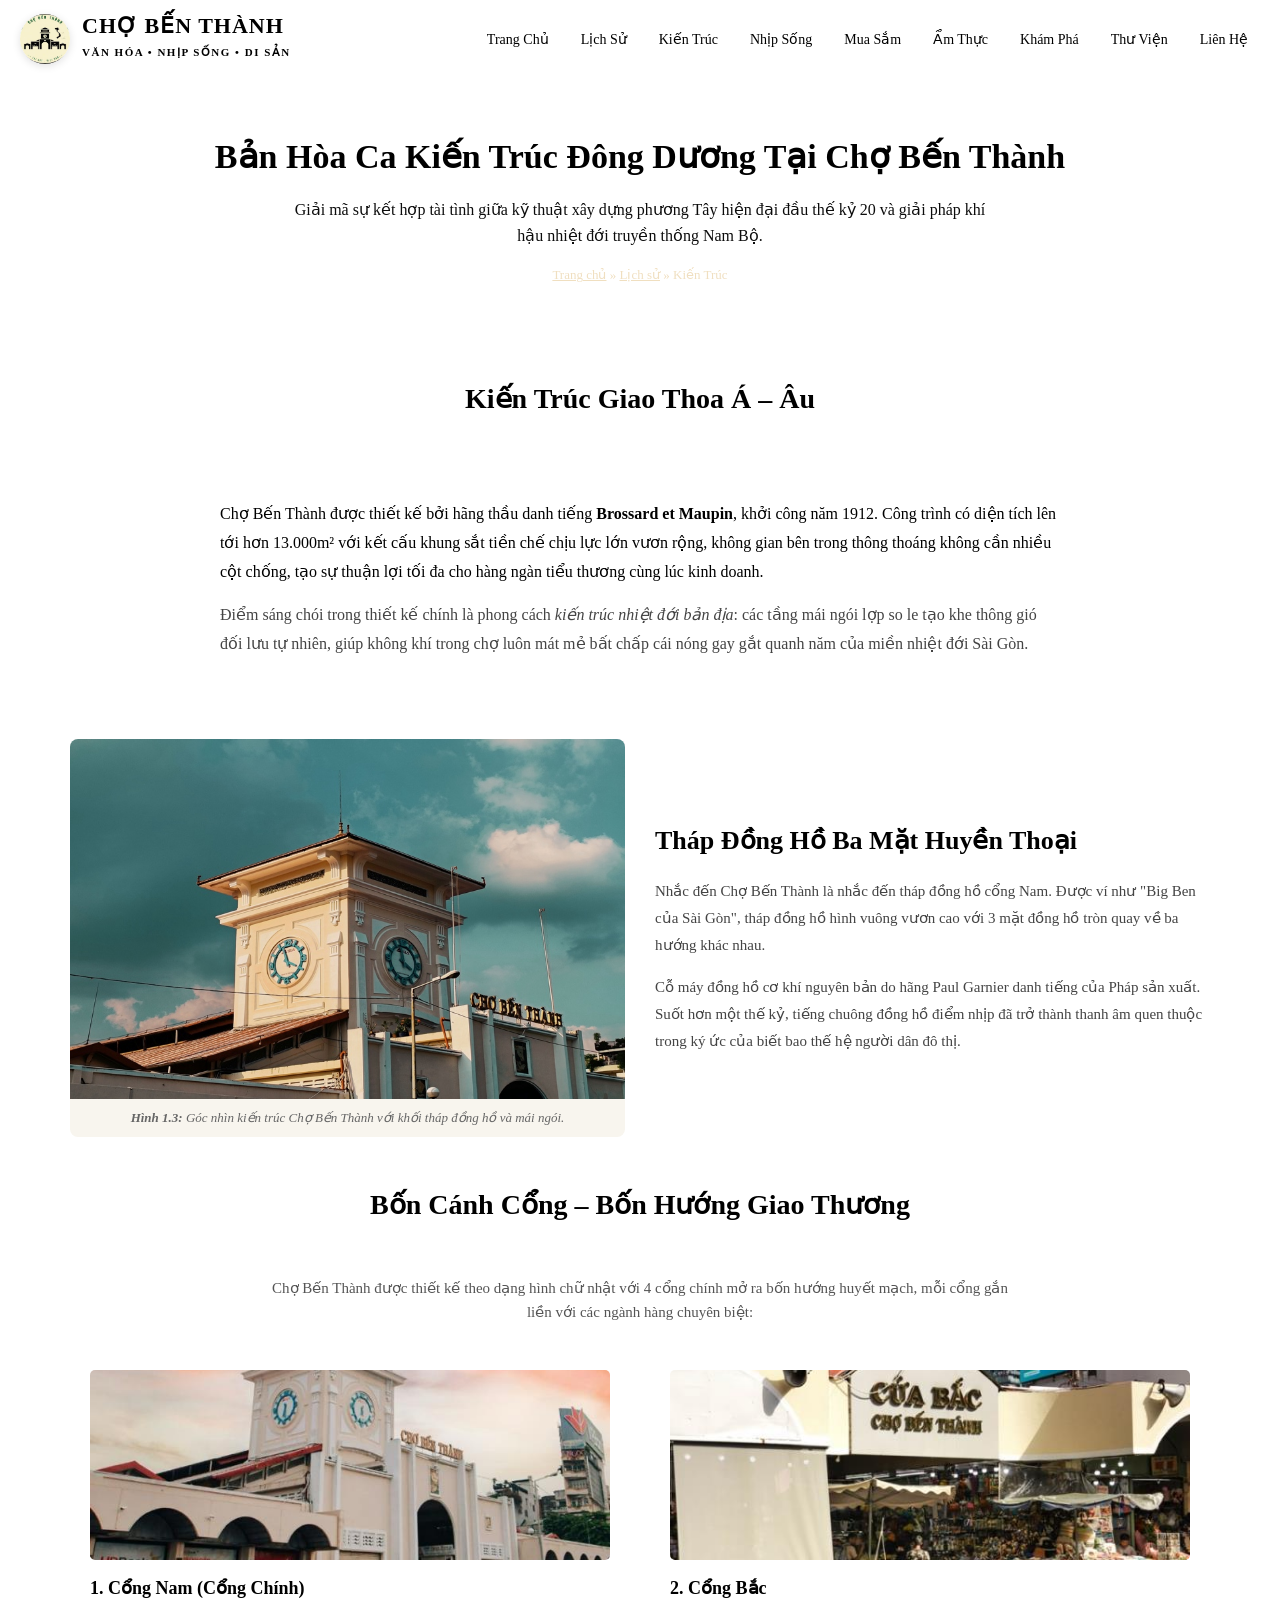
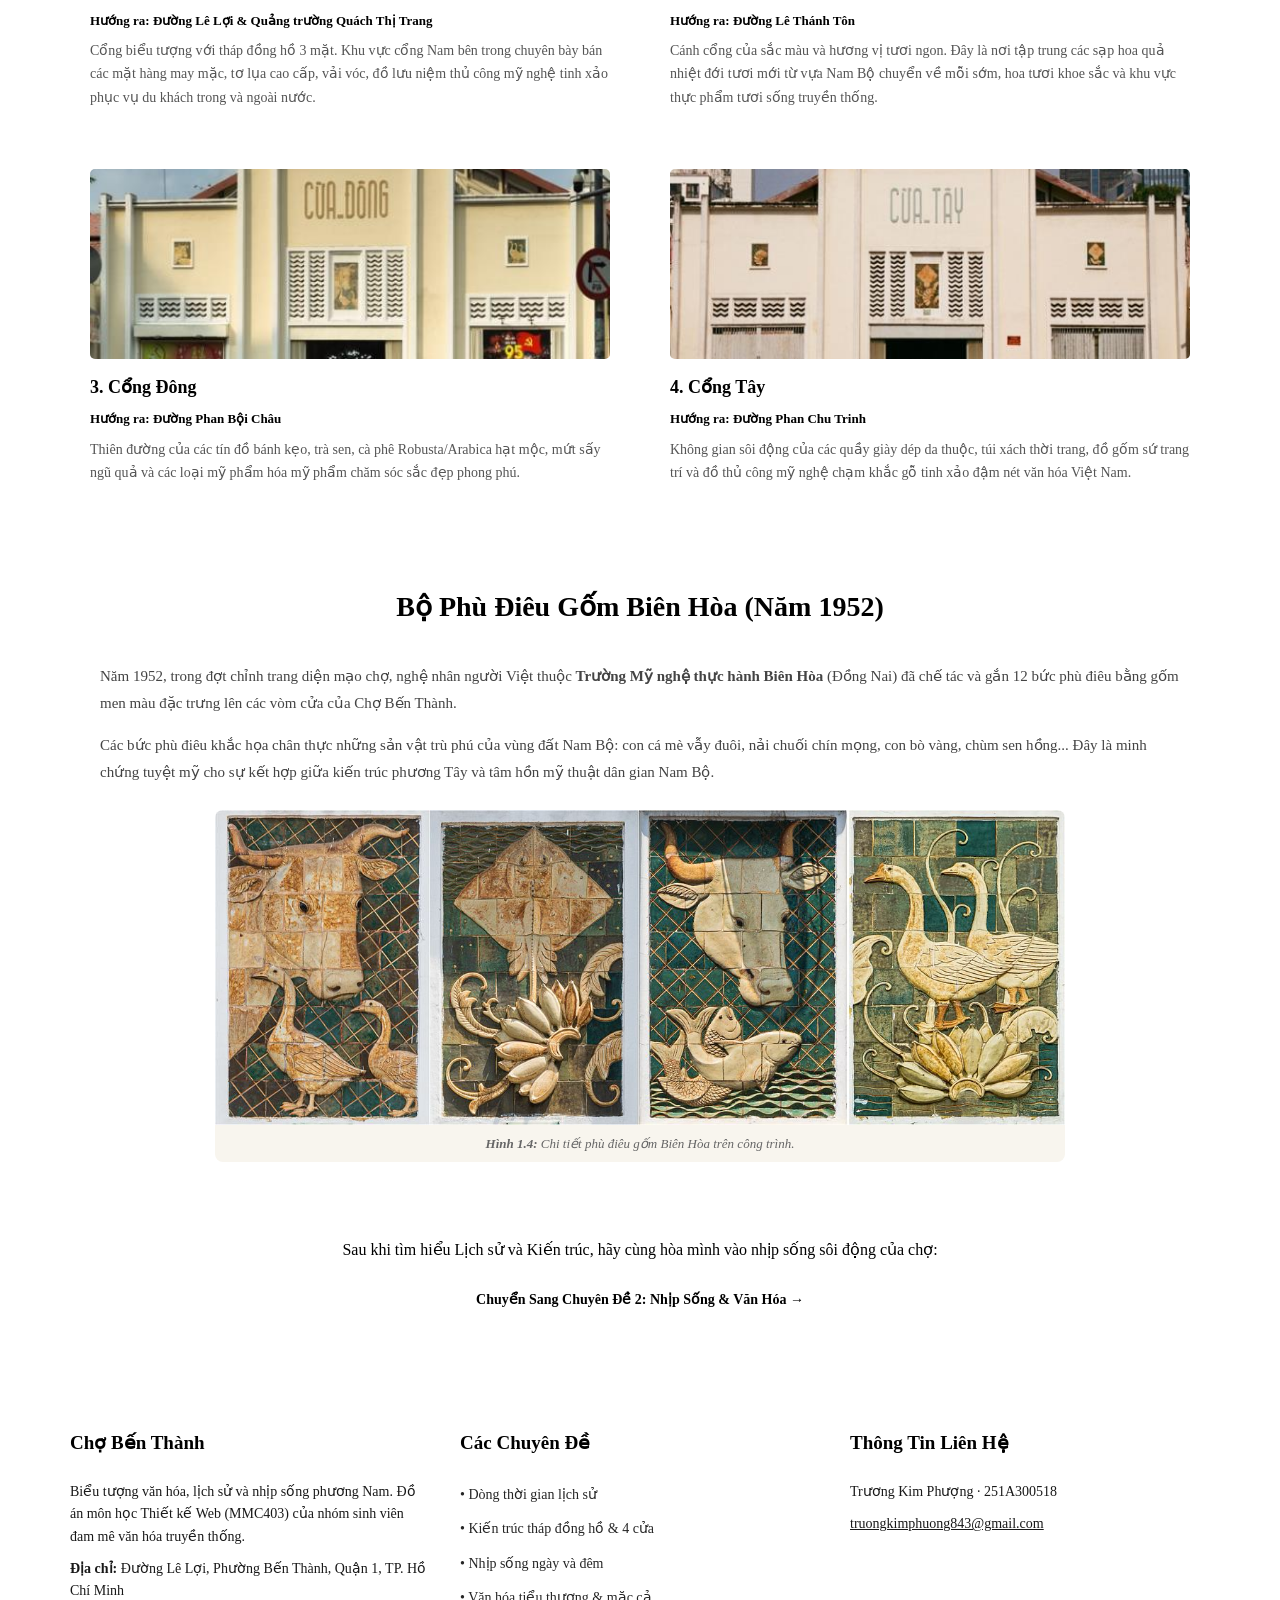
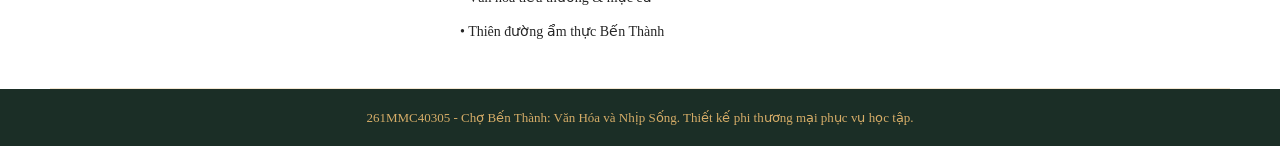
<file: truong-kim-phuong/kien-truc.html>
<!DOCTYPE html>
<html lang="vi">
<head>
  <meta charset="UTF-8">
  <base href="../">
  <meta name="viewport" content="width=device-width, initial-scale=1.0">
  <meta name="description" content="Kham pha chi tiet kien truc Cho Ben Thanh: thap dong ho kinh dien, he mai ngoi chong nong Dong Duong, 4 cua chinh va nghe thuat gom Bien Hoa.">
  <title>Kiến Trúc Độc Đáo & 4 Cánh Cổng Huyền Thoại | Chợ Bến Thành</title>
  
  <link rel="icon" type="image/png" href="./images/logo-cho-ben-thanh.png">
  
  <link rel="preconnect" href="https://fonts.googleapis.com">
  <link rel="preconnect" href="https://fonts.gstatic.com" crossorigin>
  <link href="https://fonts.googleapis.com/css2?family=Be+Vietnam+Pro:ital,wght@0,300;0,400;0,500;0,600;0,700;1,400&family=Playfair+Display:ital,wght@0,600;0,700;0,800;1,600&display=swap" rel="stylesheet">
  
  <link rel="stylesheet" href="./style.css">
  <link rel="stylesheet" href="./truong-kim-phuong/style.css">
  <script src="./script.js" defer></script>
  <script src="./truong-kim-phuong/script.js" defer></script>
</head>
<body>

    <div id="site-header"></div>

  <section class="hero-banner-chung">
    <div class="khung-chua">
      <h1>Bản Hòa Ca Kiến Trúc Đông Dương Tại Chợ Bến Thành</h1>
      <p>Giải mã sự kết hợp tài tình giữa kỹ thuật xây dựng phương Tây hiện đại đầu thế kỷ 20 và giải pháp khí hậu nhiệt đới truyền thống Nam Bộ.</p>
      <!-- mục đích của cái này là nó cho em biết em đang ở trang nào -->
      <div class="duong-dan-trang">
        <a href="./truong-kim-phuong/index.html">Trang chủ</a> &raquo; <a href="./truong-kim-phuong/lich-su.html">Lịch sử</a> &raquo; <span>Kiến Trúc</span>
      </div>
    </div>
  </section>

  <section class="phan-than-chinh" style="padding-bottom: 10px;">
    <div class="khung-chua">
      <div class="tieu-de-khoi">
        <h2>Kiến Trúc Giao Thoa Á – Âu</h2>
      </div>

      <div style="max-width: 900px; margin: 0 auto; background: #fff; padding: 30px; border-radius: 8px; border: 1px solid var(--mau-vien); box-shadow: var(--bong-do);">
        <p style="font-size: 16px; line-height: 1.8; margin-bottom: 15px;">
          Chợ Bến Thành được thiết kế bởi hãng thầu danh tiếng <strong>Brossard et Maupin</strong>, khởi công năm 1912. Công trình có diện tích lên tới hơn 13.000m² với kết cấu khung sắt tiền chế chịu lực lớn vươn rộng, không gian bên trong thông thoáng không cần nhiều cột chống, tạo sự thuận lợi tối đa cho hàng ngàn tiểu thương cùng lúc kinh doanh.
        </p>
        <p style="font-size: 16px; line-height: 1.8; color: #444;">
          Điểm sáng chói trong thiết kế chính là phong cách <em>kiến trúc nhiệt đới bản địa</em>: các tầng mái ngói lợp so le tạo khe thông gió đối lưu tự nhiên, giúp không khí trong chợ luôn mát mẻ bất chấp cái nóng gay gắt quanh năm của miền nhiệt đới Sài Gòn.
        </p>
      </div>
    </div>
  </section>

  <section class="phan-than-chinh">
    <div class="khung-chua">
      
      <div class="luoi-kien-truc-2-cot">
        <div>
          <figure class="the-bai-viet anh-kien-truc">
            <img src="./images/content/kien-truc-thap-dong-ho.jpg" alt="Góc nhìn khác của kiến trúc Chợ Bến Thành">
            <figcaption class="chu-thich-hinh-anh">
              <strong>Hình 1.3:</strong> Góc nhìn kiến trúc Chợ Bến Thành với khối tháp đồng hồ và mái ngói.
            </figcaption>
          </figure>
        </div>

        <div>
          <h3 style="font-family: var(--font-tieu-de); font-size: 26px; color: var(--mau-do-gach); margin-bottom: 15px;">
            Tháp Đồng Hồ Ba Mặt Huyền Thoại
          </h3>
          <p style="font-size: 15px; line-height: 1.8; color: #444; margin-bottom: 15px;">
            Nhắc đến Chợ Bến Thành là nhắc đến tháp đồng hồ cổng Nam. Được ví như "Big Ben của Sài Gòn", tháp đồng hồ hình vuông vươn cao với 3 mặt đồng hồ tròn quay về ba hướng khác nhau. 
          </p>
          <p style="font-size: 15px; line-height: 1.8; color: #444;">
            Cỗ máy đồng hồ cơ khí nguyên bản do hãng Paul Garnier danh tiếng của Pháp sản xuất. Suốt hơn một thế kỷ, tiếng chuông đồng hồ điểm nhịp đã trở thành thanh âm quen thuộc trong ký ức của biết bao thế hệ người dân đô thị.
          </p>
        </div>
      </div>

      <div class="tieu-de-khoi" style="margin-top: 40px;">
        <h2>Bốn Cánh Cổng – Bốn Hướng Giao Thương</h2>
      </div>

      <p style="text-align: center; max-width: 750px; margin: 0 auto 25px auto; font-size: 15px; color: #555;">
        Chợ Bến Thành được thiết kế theo dạng hình chữ nhật với 4 cổng chính mở ra bốn hướng huyết mạch, mỗi cổng gắn liền với các ngành hàng chuyên biệt:
      </p>

      <div class="luoi-4-cong">
        
        <div class="the-cong">
          <img src="./images/cua-cho/cong-tay.jpg" alt="Cổng Nam Chợ Bến Thành với tháp đồng hồ">
          <h4>1. Cổng Nam (Cổng Chính)</h4>
          <span>Hướng ra: Đường Lê Lợi & Quảng trường Quách Thị Trang</span>
          <p>Cổng biểu tượng với tháp đồng hồ 3 mặt. Khu vực cổng Nam bên trong chuyên bày bán các mặt hàng may mặc, tơ lụa cao cấp, vải vóc, đồ lưu niệm thủ công mỹ nghệ tinh xảo phục vụ du khách trong và ngoài nước.</p>
        </div>

        <div class="the-cong">
          <img src="./images/cua-cho/cong-bac.jpg" alt="Mặt tiền Cổng Bắc Chợ Bến Thành">
          <h4>2. Cổng Bắc</h4>
          <span>Hướng ra: Đường Lê Thánh Tôn</span>
          <p>Cánh cổng của sắc màu và hương vị tươi ngon. Đây là nơi tập trung các sạp hoa quả nhiệt đới tươi mới từ vựa Nam Bộ chuyển về mỗi sớm, hoa tươi khoe sắc và khu vực thực phẩm tươi sống truyền thống.</p>
        </div>

        <div class="the-cong">
          <img src="./images/cua-cho/cong-nam.jpg" alt="Mặt tiền Cổng Đông Chợ Bến Thành">
          <h4>3. Cổng Đông</h4>
          <span>Hướng ra: Đường Phan Bội Châu</span>
          <p>Thiên đường của các tín đồ bánh kẹo, trà sen, cà phê Robusta/Arabica hạt mộc, mứt sấy ngũ quả và các loại mỹ phẩm hóa mỹ phẩm chăm sóc sắc đẹp phong phú.</p>
        </div>

        <div class="the-cong">
          <img src="./images/cua-cho/cong-dong.jpg" alt="Mặt tiền Cổng Tây Chợ Bến Thành">
          <h4>4. Cổng Tây</h4>
          <span>Hướng ra: Đường Phan Chu Trinh</span>
          <p>Không gian sôi động của các quầy giày dép da thuộc, túi xách thời trang, đồ gốm sứ trang trí và đồ thủ công mỹ nghệ chạm khắc gỗ tinh xảo đậm nét văn hóa Việt Nam.</p>
        </div>

      </div>

      <div style="background-color: #fff; border-radius: 8px; padding: 30px; margin-top: 50px; border: 1px solid var(--mau-vien); box-shadow: var(--bong-do);">
        <div class="tieu-de-khoi" style="margin-bottom: 20px;">
          <h2>Bộ Phù Điêu Gốm Biên Hòa (Năm 1952)</h2>
        </div>
        <p style="font-size: 15px; line-height: 1.8; color: #444; margin-bottom: 15px;">
          Năm 1952, trong đợt chỉnh trang diện mạo chợ, nghệ nhân người Việt thuộc <strong>Trường Mỹ nghệ thực hành Biên Hòa</strong> (Đồng Nai) đã chế tác và gắn 12 bức phù điêu bằng gốm men màu đặc trưng lên các vòm cửa của Chợ Bến Thành.
        </p>
        <p style="font-size: 15px; line-height: 1.8; color: #444;">
          Các bức phù điêu khắc họa chân thực những sản vật trù phú của vùng đất Nam Bộ: con cá mè vẫy đuôi, nải chuối chín mọng, con bò vàng, chùm sen hồng... Đây là minh chứng tuyệt mỹ cho sự kết hợp giữa kiến trúc phương Tây và tâm hồn mỹ thuật dân gian Nam Bộ.
        </p>
        <figure class="the-bai-viet anh-phu-dieu" style="max-width: 850px; margin: 24px auto 0;">
          <img src="./images/content/phu-dieu-gom-bien-hoa.png" alt="Phù điêu gốm Biên Hòa trang trí trên kiến trúc Chợ Bến Thành">
          <figcaption class="chu-thich-hinh-anh"><strong>Hình 1.4:</strong> Chi tiết phù điêu gốm Biên Hòa trên công trình.</figcaption>
        </figure>
      </div>

      <div style="text-align: center; margin-top: 45px;">
        <p style="font-size: 16px; margin-bottom: 15px;">Sau khi tìm hiểu Lịch sử và Kiến trúc, hãy cùng hòa mình vào nhịp sống sôi động của chợ:</p>
        <a href="./ha-nguyen-thanh-xuan/nhip-song.html" class="nut-chinh">Chuyển Sang Chuyên Đề 2: Nhịp Sống & Văn Hóa &rarr;</a>
      </div>

    </div>
  </section>

    <div id="site-footer"></div>

</body>
</html>
</file>
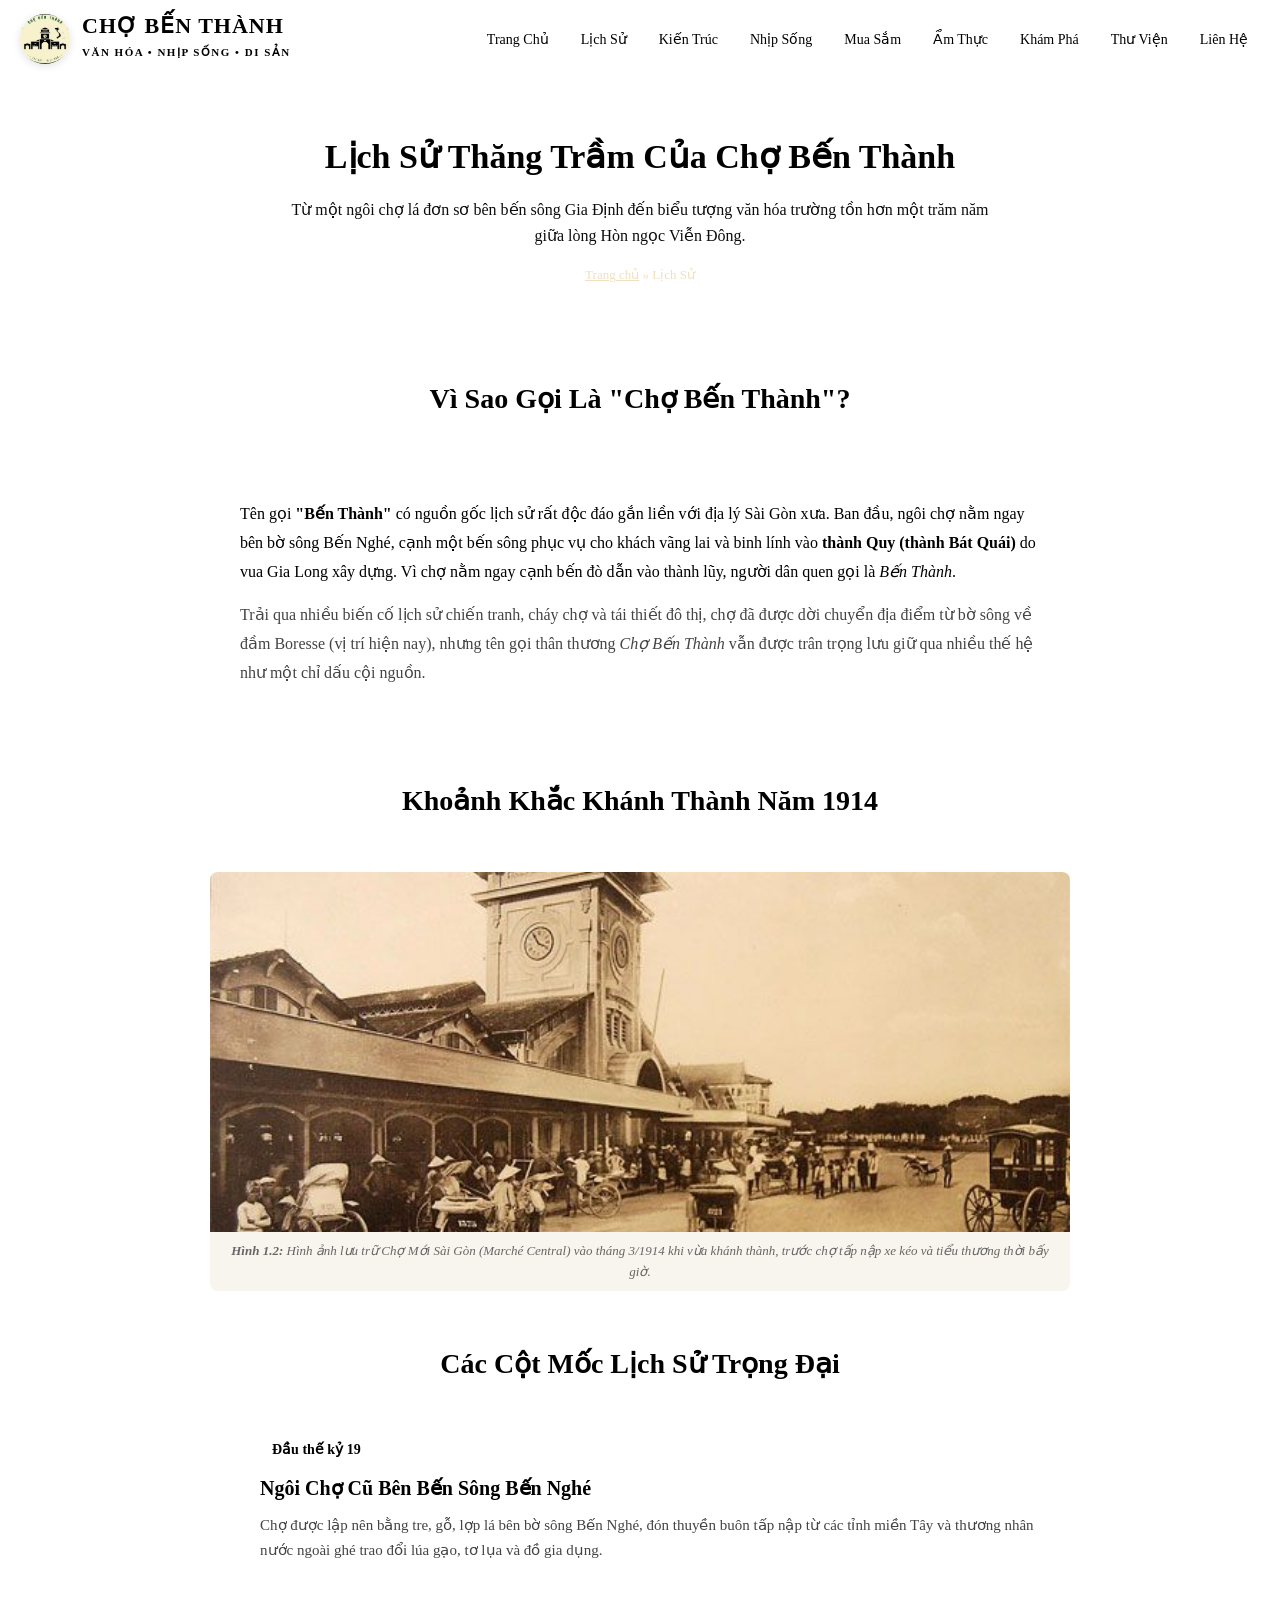
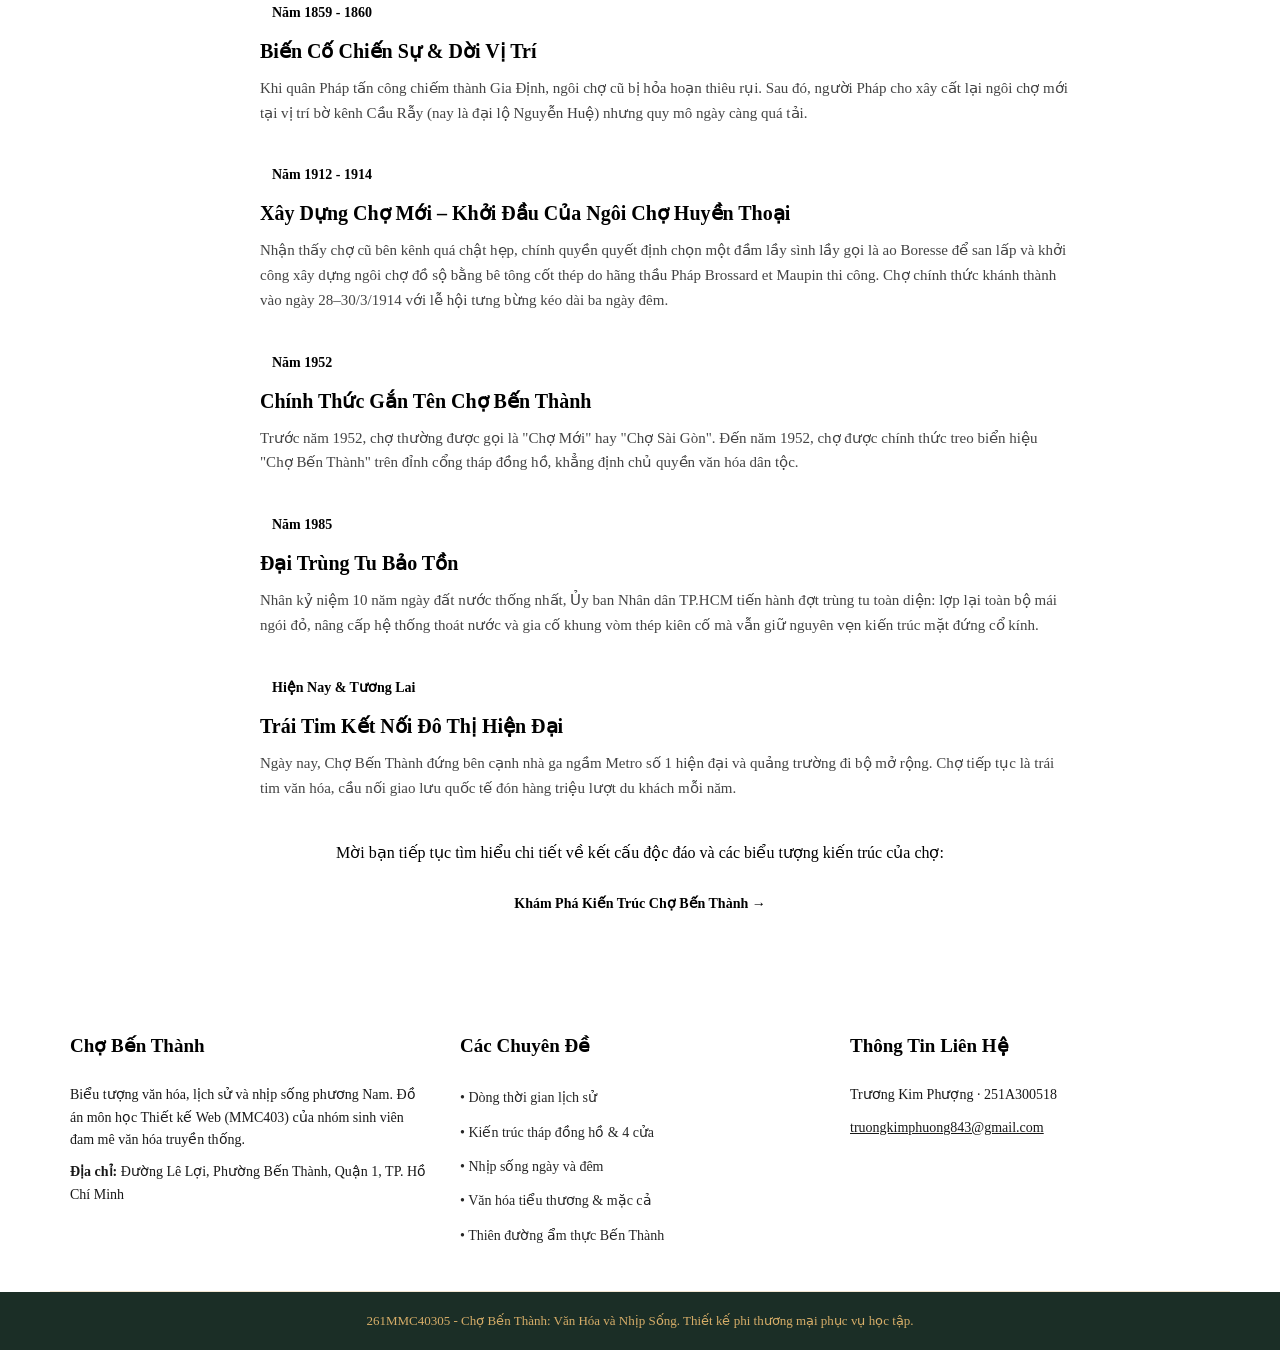
<file: truong-kim-phuong/lich-su.html>
<!DOCTYPE html>
<html lang="vi">
<head>
  <meta charset="UTF-8">
  <base href="../">
  <meta name="viewport" content="width=device-width, initial-scale=1.0">
  <meta name="description" content="Lich su hinh thanh va phat trien hon mot the ky cua Cho Ben Thanh qua cac moc thoi gian quan trong tu 1914 den nay.">
  <title>Lịch Sử Hình Thành & Phát Triển | Chợ Bến Thành</title>
  
  <link rel="icon" type="image/png" href="./images/logo-cho-ben-thanh.png">
  
  <link rel="preconnect" href="https://fonts.googleapis.com">
  <link rel="preconnect" href="https://fonts.gstatic.com" crossorigin>
  <link href="https://fonts.googleapis.com/css2?family=Be+Vietnam+Pro:ital,wght@0,300;0,400;0,500;0,600;0,700;1,400&family=Playfair+Display:ital,wght@0,600;0,700;0,800;1,600&display=swap" rel="stylesheet">
  
  <link rel="stylesheet" href="./style.css">
  <link rel="stylesheet" href="./truong-kim-phuong/style.css">
  <script src="./script.js" defer></script>
  <script src="./truong-kim-phuong/script.js" defer></script>
</head>
<body>

    <div id="site-header"></div>

  <section class="hero-banner-chung">
    <div class="khung-chua">
      <h1>Lịch Sử Thăng Trầm Của Chợ Bến Thành</h1>
      <p>Từ một ngôi chợ lá đơn sơ bên bến sông Gia Định đến biểu tượng văn hóa trường tồn hơn một trăm năm giữa lòng Hòn ngọc Viễn Đông.</p>
      <div class="duong-dan-trang">
        <a href="./truong-kim-phuong/index.html">Trang chủ</a> &raquo; <span>Lịch Sử</span>
      </div>
    </div>
  </section>

  <section class="phan-than-chinh" style="padding-bottom: 20px;">
    <div class="khung-chua">
      <div class="tieu-de-khoi">
        <h2>Vì Sao Gọi Là "Chợ Bến Thành"?</h2>
      </div>

      <div style="max-width: 860px; margin: 0 auto; background: #fff; padding: 30px; border-radius: 8px; border: 1px solid var(--mau-vien); box-shadow: var(--bong-do);">
        <p style="margin-bottom: 15px; font-size: 16px; line-height: 1.8;">
          Tên gọi <strong>"Bến Thành"</strong> có nguồn gốc lịch sử rất độc đáo gắn liền với địa lý Sài Gòn xưa. Ban đầu, ngôi chợ nằm ngay bên bờ sông Bến Nghé, cạnh một bến sông phục vụ cho khách vãng lai và binh lính vào <strong>thành Quy (thành Bát Quái)</strong> do vua Gia Long xây dựng. Vì chợ nằm ngay cạnh bến đò dẫn vào thành lũy, người dân quen gọi là <em>Bến Thành</em>.
        </p>
        <p style="font-size: 16px; line-height: 1.8; color: #444;">
          Trải qua nhiều biến cố lịch sử chiến tranh, cháy chợ và tái thiết đô thị, chợ đã được dời chuyển địa điểm từ bờ sông về đầm Boresse (vị trí hiện nay), nhưng tên gọi thân thương <em>Chợ Bến Thành</em> vẫn được trân trọng lưu giữ qua nhiều thế hệ như một chỉ dấu cội nguồn.
        </p>
      </div>
    </div>
  </section>

  <section class="phan-than-chinh">
    <div class="khung-chua">
      
      <div class="tieu-de-khoi">
        <h2>Khoảnh Khắc Khánh Thành Năm 1914</h2>
      </div>

      <figure class="the-bai-viet" style="max-width: 860px; margin: 0 auto 50px auto;">
        <img src="./images/content/lich-su-1914.jpg" alt="Cho Ben Thanh nam 1914 khi moi khanh thanh thoi Phap thuoc">
        <figcaption class="chu-thich-hinh-anh">
          <strong>Hình 1.2:</strong> Hình ảnh lưu trữ Chợ Mới Sài Gòn (Marché Central) vào tháng 3/1914 khi vừa khánh thành, trước chợ tấp nập xe kéo và tiểu thương thời bấy giờ.
        </figcaption>
      </figure>

      <div class="tieu-de-khoi">
        <h2>Các Cột Mốc Lịch Sử Trọng Đại</h2>
      </div>

      <div class="dong-thoi-gian">
        
        <div class="moc-thoi-gian">
          <span class="moc-nam">Đầu thế kỷ 19</span>
          <h3>Ngôi Chợ Cũ Bên Bến Sông Bến Nghé</h3>
          <p>Chợ được lập nên bằng tre, gỗ, lợp lá bên bờ sông Bến Nghé, đón thuyền buôn tấp nập từ các tỉnh miền Tây và thương nhân nước ngoài ghé trao đổi lúa gạo, tơ lụa và đồ gia dụng.</p>
        </div>

        <div class="moc-thoi-gian">
          <span class="moc-nam">Năm 1859 - 1860</span>
          <h3>Biến Cố Chiến Sự & Dời Vị Trí</h3>
          <p>Khi quân Pháp tấn công chiếm thành Gia Định, ngôi chợ cũ bị hỏa hoạn thiêu rụi. Sau đó, người Pháp cho xây cất lại ngôi chợ mới tại vị trí bờ kênh Cầu Rẫy (nay là đại lộ Nguyễn Huệ) nhưng quy mô ngày càng quá tải.</p>
        </div>

        <div class="moc-thoi-gian">
          <span class="moc-nam">Năm 1912 - 1914</span>
          <h3>Xây Dựng Chợ Mới – Khởi Đầu Của Ngôi Chợ Huyền Thoại</h3>
          <p>Nhận thấy chợ cũ bên kênh quá chật hẹp, chính quyền quyết định chọn một đầm lầy sình lầy gọi là ao Boresse để san lấp và khởi công xây dựng ngôi chợ đồ sộ bằng bê tông cốt thép do hãng thầu Pháp Brossard et Maupin thi công. Chợ chính thức khánh thành vào ngày 28–30/3/1914 với lễ hội tưng bừng kéo dài ba ngày đêm.</p>
        </div>

        <div class="moc-thoi-gian">
          <span class="moc-nam">Năm 1952</span>
          <h3>Chính Thức Gắn Tên Chợ Bến Thành</h3>
          <p>Trước năm 1952, chợ thường được gọi là "Chợ Mới" hay "Chợ Sài Gòn". Đến năm 1952, chợ được chính thức treo biển hiệu "Chợ Bến Thành" trên đỉnh cổng tháp đồng hồ, khẳng định chủ quyền văn hóa dân tộc.</p>
        </div>

        <div class="moc-thoi-gian">
          <span class="moc-nam">Năm 1985</span>
          <h3>Đại Trùng Tu Bảo Tồn</h3>
          <p>Nhân kỷ niệm 10 năm ngày đất nước thống nhất, Ủy ban Nhân dân TP.HCM tiến hành đợt trùng tu toàn diện: lợp lại toàn bộ mái ngói đỏ, nâng cấp hệ thống thoát nước và gia cố khung vòm thép kiên cố mà vẫn giữ nguyên vẹn kiến trúc mặt đứng cổ kính.</p>
        </div>

        <div class="moc-thoi-gian">
          <span class="moc-nam">Hiện Nay & Tương Lai</span>
          <h3>Trái Tim Kết Nối Đô Thị Hiện Đại</h3>
          <p>Ngày nay, Chợ Bến Thành đứng bên cạnh nhà ga ngầm Metro số 1 hiện đại và quảng trường đi bộ mở rộng. Chợ tiếp tục là trái tim văn hóa, cầu nối giao lưu quốc tế đón hàng triệu lượt du khách mỗi năm.</p>
        </div>

      </div>

      <div style="text-align: center; margin-top: 40px;">
        <p style="font-size: 16px; margin-bottom: 15px;">Mời bạn tiếp tục tìm hiểu chi tiết về kết cấu độc đáo và các biểu tượng kiến trúc của chợ:</p>
        <a href="./truong-kim-phuong/kien-truc.html" class="nut-chinh">Khám Phá Kiến Trúc Chợ Bến Thành &rarr;</a>
      </div>

    </div>
  </section>

    <div id="site-footer"></div>

</body>
</html>
</file>
<file: truong-kim-phuong/style.css>
/* Trương Kim Phượng: Trang chủ, lịch sử và kiến trúc */
.tv1-header-badge {
  display: inline-block;
  background-color: var(--mau-vang-co);
  color: var(--mau-den-than);
  font-size: 11px;
  font-weight: 700;
  padding: 2px 8px;
  border-radius: 4px;
}

.hero-trang-chu {
  position: relative;
  width: 100%;
  height: calc(100vh - 74px);
  min-height: 520px;
  background-image: url('../images/banner/banner-chinh.jpg');
  background-size: cover;
  background-position: center center;
  background-repeat: no-repeat;
  border-bottom: 4px solid var(--mau-vang-co);
  box-shadow: 0 4px 20px rgba(0, 0, 0, 0.12);
}

.luoi-3-cot {
  display: grid;
  grid-template-columns: repeat(3, 1fr);
  gap: 25px;
  margin-top: 20px;
}

.khoi-diem-nhan {
  background: var(--mau-trang);
  border-radius: 8px;
  padding: 28px 24px;
  text-align: center;
  border-top: 4px solid var(--mau-do-gach);
  box-shadow: var(--bong-do);
  border: 1px solid var(--mau-vien);
}

.bieu-tuong-icon {
  width: 55px;
  height: 55px;
  margin: 0 auto 16px auto;
  background-color: var(--mau-kem-nen);
  color: var(--mau-do-gach);
  border-radius: 50%;
  display: flex;
  align-items: center;
  justify-content: center;
  font-size: 24px;
  font-weight: bold;
  border: 1px solid var(--mau-vang-co);
}

.khoi-diem-nhan h3 {
  font-family: var(--font-tieu-de);
  font-size: 20px;
  color: var(--mau-do-gach);
  margin-bottom: 10px;
}

.khoi-diem-nhan p {
  font-size: 14px;
  color: #555;
  margin-bottom: 16px;
}

.khung-faq {
  max-width: 900px;
  margin: 0 auto;
  background-color: var(--mau-trang);
  border-radius: 8px;
  padding: 25px 30px;
  box-shadow: var(--bong-do);
  border: 1px solid var(--mau-vien);
}

.faq-danh-sach {
  display: flex;
  flex-direction: column;
  gap: 14px;
  margin-top: 20px;
}

.faq-muc {
  border: 1px solid var(--mau-vien);
  border-radius: 6px;
  overflow: hidden;
  background-color: #FAF7F2;
  transition: all 0.25s ease;
}

.faq-muc.dang-mo {
  border-color: var(--mau-do-gach);
  background-color: var(--mau-trang);
}

.faq-nut-hoi {
  width: 100%;
  text-align: left;
  background: none;
  border: none;
  padding: 16px 20px;
  font-family: var(--font-noi-dung);
  font-size: 16px;
  font-weight: 600;
  color: var(--mau-den-than);
  cursor: pointer;
  display: flex;
  justify-content: space-between;
  align-items: center;
  gap: 15px;
}

.faq-nut-hoi:hover {
  color: var(--mau-do-gach);
}

.faq-icon-trang-thai {
  font-size: 20px;
  font-weight: bold;
  color: var(--mau-do-gach);
  transition: transform 0.3s ease;
  flex-shrink: 0;
}

.faq-muc.dang-mo .faq-icon-trang-thai {
  transform: rotate(45deg);
  color: var(--mau-vang-co);
}

.faq-tra-loi {
  display: none;
  padding: 0 20px 18px 20px;
  font-size: 15px;
  color: #444;
  line-height: 1.65;
  border-top: 1px dashed var(--mau-vien);
  margin-top: 5px;
  padding-top: 12px;
}

.faq-muc.dang-mo .faq-tra-loi {
  display: block; }

.dong-thoi-gian {
  position: relative;
  max-width: 860px;
  margin: 30px auto;
  padding-left: 30px;
  border-left: 3px solid var(--mau-vang-co);
}

.moc-thoi-gian {
  position: relative;
  margin-bottom: 35px;
  padding-left: 20px;
}

.moc-thoi-gian::before {
  content: '';
  position: absolute;
  left: -38px;
  top: 4px;
  width: 16px;
  height: 16px;
  background-color: var(--mau-do-gach);
  border: 3px solid var(--mau-vang-co);
  border-radius: 50%;
}

.moc-nam {
  display: inline-block;
  background-color: var(--mau-do-gach);
  color: var(--mau-trang);
  font-weight: 700;
  font-size: 14px;
  padding: 3px 12px;
  border-radius: 4px;
  margin-bottom: 8px;
}

.moc-thoi-gian h3 {
  font-family: var(--font-tieu-de);
  font-size: 20px;
  color: var(--mau-do-gach);
  margin-bottom: 8px;
}

.moc-thoi-gian p {
  font-size: 15px;
  color: #444;
}

.luoi-kien-truc-2-cot {
  display: grid;
  grid-template-columns: 1fr 1fr;
  gap: 30px;
  align-items: center;
  margin-bottom: 45px;
}

.luoi-4-cong {
  display: grid;
  grid-template-columns: repeat(2, 1fr);
  gap: 20px;
  margin-top: 25px;
}

.the-cong {
  background: var(--mau-trang);
  border: 1px solid var(--mau-vien);
  border-radius: 8px;
  padding: 20px;
  border-left: 5px solid var(--mau-do-gach);
  box-shadow: var(--bong-do);
}

.the-cong > img {
  display: block;
  width: 100%;
  height: 190px;
  object-fit: cover;
  border-radius: 5px;
  margin-bottom: 14px;
}

.the-cong h4 {
  font-family: var(--font-tieu-de);
  font-size: 18px;
  color: var(--mau-do-gach);
  margin-bottom: 6px;
}

.the-cong span {
  font-size: 13px;
  font-weight: 600;
  color: var(--mau-xanh-reu);
  display: block;
  margin-bottom: 8px;
}

.the-cong p {
  font-size: 14px;
  color: #555;
}

.tv1-footer-ghi-chu {
  font-size: 12px;
  color: #C2BAA8;
  margin-top: 6px;
}

@media screen and (max-width: 992px) {
  .luoi-3-cot {
    grid-template-columns: repeat(2, 1fr);
  }
  .luoi-kien-truc-2-cot {
    grid-template-columns: 1fr;
  }
}

@media screen and (max-width: 576px) {
  .hero-trang-chu {
    height: 55vh;
    min-height: 320px;
  }
  .luoi-3-cot {
    grid-template-columns: 1fr;
  }
  .luoi-4-cong {
    grid-template-columns: 1fr;
  }
  .dong-thoi-gian {
    padding-left: 20px;
  }
  .moc-thoi-gian::before {
    left: -28px;
  }
  .khung-faq {
    padding: 18px 15px;
  }
  .faq-nut-hoi {
    font-size: 14px;
    padding: 12px 14px;
  }
}

.anh-kien-truc > img {
  height: auto;
  object-fit: contain;
}


.bieu-tuong-icon img {
  width: 32px;
  height: 32px;
  fill: var(--mau-do-gach);
}


.hinh-1-1 > img {
  display: block;
  width: 100%;
  height: auto !important;
  max-height: none;
  object-fit: contain;
}


.anh-phu-dieu > img {
  display: block;
  width: 100%;
  height: auto !important;
  max-height: none;
  object-fit: contain;
}
</file>
<file: ha-nguyen-thanh-xuan/style.css>
/* Hà Nguyễn Thanh Xuân : Nhịp sống, mua sắm và ẩm thực */
.tv2-chuyen-de-badge {
  display: inline-block;
  background-color: var(--mau-xanh-reu);
  color: var(--mau-kem-nen);
  font-size: 11px;
  font-weight: 600;
  padding: 3px 10px;
  border-radius: 12px;
}

.hero-banner-tv2 {
  background-color: var(--mau-do-gach);
  color: var(--mau-trang);
  padding: 50px 20px;
  text-align: center;
  position: relative;
  border-bottom: 4px solid var(--mau-vang-co);
}

.hero-banner-tv2 h1 {
  font-family: var(--font-tieu-de);
  font-size: 34px;
  margin-bottom: 12px;
  color: var(--mau-vang-co);
}

.hero-banner-tv2 p {
  font-size: 16px;
  max-width: 700px;
  margin: 0 auto;
  opacity: 0.95;
}

.khung-bo-loc {
  margin: 30px 0 40px 0;
  text-align: center;
}

.thanh-nut-loc {
  display: flex;
  justify-content: center;
  gap: 12px;
  flex-wrap: wrap;
  margin-bottom: 30px;
}

.nut-loc {
  background-color: var(--mau-trang);
  color: var(--mau-den-than);
  border: 1px solid var(--mau-vien);
  padding: 10px 22px;
  border-radius: 30px;
  font-family: var(--font-noi-dung);
  font-size: 14px;
  font-weight: 600;
  cursor: pointer;
  transition: all 0.25s ease;
  box-shadow: 0 2px 6px rgba(0,0,0,0.04);
}

.nut-loc:hover {
  background-color: #F0DFC0;
  color: var(--mau-do-gach);
  border-color: var(--mau-vang-co);
}

.nut-loc.dang-chon {
  background-color: var(--mau-do-gach);
  color: var(--mau-trang);
  border-color: var(--mau-do-gach);
  box-shadow: 0 4px 12px rgba(140, 48, 40, 0.25);
}

.luoi-trai-nghiem {
  display: grid;
  grid-template-columns: repeat(3, 1fr);
  gap: 25px;
}

.the-trai-nghiem {
  background: var(--mau-trang);
  border-radius: 8px;
  overflow: hidden;
  border: 1px solid var(--mau-vien);
  box-shadow: var(--bong-do);
  display: flex;
  flex-direction: column;
  transition: transform 0.3s ease, opacity 0.3s ease;
}

.the-trai-nghiem:hover {
  transform: translateY(-5px);
  box-shadow: 0 8px 20px rgba(36, 36, 36, 0.12);
}

.the-trai-nghiem.an {
  display: none !important;
}

.the-trai-nghiem-header {
  position: relative;
  background-color: #ece5d8;
  height: 190px;
  overflow: hidden;
}

.the-trai-nghiem-header img {
  width: 100%;
  height: 100%;
  object-fit: cover;
  transition: transform 0.4s ease;
}

.the-trai-nghiem:hover .the-trai-nghiem-header img {
  transform: scale(1.05);
}

.nhan-phan-loai {
  position: absolute;
  top: 12px;
  left: 12px;
  background-color: rgba(38, 63, 53, 0.9);
  color: var(--mau-kem-nen);
  font-size: 11px;
  font-weight: 700;
  padding: 4px 10px;
  border-radius: 4px;
  text-transform: uppercase;
  letter-spacing: 1px;
}

.the-trai-nghiem-body {
  padding: 20px;
  display: flex;
  flex-direction: column;
  flex-grow: 1;
}

.the-trai-nghiem-body h3 {
  font-family: var(--font-tieu-de);
  font-size: 19px;
  color: var(--mau-do-gach);
  margin-bottom: 8px;
}

.the-trai-nghiem-body p {
  font-size: 14px;
  color: #555;
  line-height: 1.6;
  margin-bottom: 15px;
  flex-grow: 1;
}

.the-trai-nghiem-footer {
  display: flex;
  justify-content: space-between;
  align-items: center;
  font-size: 12px;
  color: #888;
  border-top: 1px dashed var(--mau-vien);
  padding-top: 12px;
}

.hop-meo-mac-ca {
  background-color: #FFFDF9;
  border-left: 5px solid var(--mau-vang-co);
  padding: 24px;
  border-radius: 6px;
  margin: 25px 0;
  box-shadow: var(--bong-do);
  border: 1px solid var(--mau-vien);
}

.hop-meo-mac-ca h3 {
  font-family: var(--font-tieu-de);
  font-size: 20px;
  color: var(--mau-do-gach);
  margin-bottom: 12px;
}

.danh-sach-meo {
  display: grid;
  grid-template-columns: repeat(2, 1fr);
  gap: 20px;
  margin-top: 15px;
}

.muc-meo {
  background: #FAF6EE;
  padding: 16px;
  border-radius: 6px;
  border: 1px solid var(--mau-vien);
}

.muc-meo strong {
  color: var(--mau-xanh-reu);
  display: block;
  margin-bottom: 6px;
  font-size: 15px;
}

.luoi-am-thuc-mon-ngon {
  display: grid;
  grid-template-columns: repeat(3, 1fr);
  gap: 25px;
  margin-top: 30px;
}

.the-mon-an {
  background: var(--mau-trang);
  border-radius: 8px;
  overflow: hidden;
  box-shadow: var(--bong-do);
  border: 1px solid var(--mau-vien);
}

.the-mon-an-img {
  height: 200px;
  overflow: hidden;
  position: relative;
}

.the-mon-an-img img {
  width: 100%;
  height: 100%;
  object-fit: cover;
}

.luoi-am-thuc-mon-ngon .the-mon-an:nth-child(2) .the-mon-an-body h3 {
  text-transform: none;
}

.the-mon-an-body {
  padding: 20px;
}

.the-mon-an-body h3 {
  font-family: var(--font-tieu-de);
  font-size: 19px;
  color: var(--mau-do-gach);
  margin-bottom: 6px;
}

.gia-uoc-tinh {
  color: var(--mau-vang-co);
  font-weight: 700;
  font-size: 14px;
  display: block;
  margin-bottom: 10px;
}

.khoi-poster-tv2 {
  max-width: 550px;
  margin: 30px auto;
  text-align: center;
}

.tv2-footer-lien-ket {
  font-size: 13px;
  color: var(--mau-vang-co);
}

@media screen and (max-width: 992px) {
  .luoi-trai-nghiem {
    grid-template-columns: repeat(2, 1fr);
  }
  .luoi-am-thuc-mon-ngon {
    grid-template-columns: repeat(2, 1fr);
  }
  .danh-sach-meo {
    grid-template-columns: 1fr;
  }
}

@media screen and (max-width: 576px) {
  .hero-banner-tv2 {
    padding: 35px 15px;
  }
  .hero-banner-tv2 h1 {
    font-size: 24px;
  }
  .thanh-nut-loc {
    gap: 8px;
  }
  .nut-loc {
    font-size: 12px;
    padding: 8px 14px;
  }
  .luoi-trai-nghiem {
    grid-template-columns: 1fr;
  }
  .luoi-am-thuc-mon-ngon {
    grid-template-columns: 1fr;
  }
}

.the-bai-viet > img.anh-mat-hang {
  height: 170px;
}

.luoi-nhip-song {
  grid-template-columns: repeat(2, minmax(0, 1fr));
  margin: 0 auto 50px;
  max-width: 920px;
}

.luoi-nhip-song .the-bai-viet > img {
  height: 260px;
}

.khoi-poster-tv2 img {
  display: block;
  width: 100%;
  height: auto;
  max-height: 75vh;
  object-fit: contain;
  margin: 0 auto;
}


.nguon-anh {
  position: absolute;
  right: 8px;
  bottom: 8px;
  z-index: 2;
  max-width: calc(100% - 16px);
  margin: 0;
  padding: 4px 7px;
  border-radius: 3px;
  background: rgba(24, 27, 25, 0.72);
  color: #fff;
  font-size: 10px;
  line-height: 1.25;
  text-decoration: none;
}

.nguon-anh span {
  color: #f1d7a2;
}



.icon-nut-loc {
  width: 16px;
  height: 16px;
  margin-right: 6px;
  vertical-align: -3px;
}

.nut-loc {
  display: inline-flex;
  align-items: center;
  justify-content: center;
}


.icon-hang-hoa {
  display: block;
  width: 32px;
  height: 32px;
  margin: 0 auto 8px;
}
</file>
<file: nguyen-nang-dat/style.css>
/* Nguyễn Năng Đạt: Khám phá, thư viện và liên hệ */
.tv3-chuyen-de-badge {
  display: inline-block;
  background-color: var(--mau-do-gach);
  color: var(--mau-trang);
  font-size: 11px;
  font-weight: 600;
  padding: 3px 10px;
  border-radius: 12px;
}

.hero-banner-tv3 {
  background-color: var(--mau-do-gach);
  color: var(--mau-trang);
  padding: 50px 20px;
  text-align: center;
  position: relative;
  border-bottom: 4px solid var(--mau-vang-co);
}

.hero-banner-tv3 h1 {
  font-family: var(--font-tieu-de);
  font-size: 34px;
  margin-bottom: 12px;
  color: var(--mau-vang-co);
}

.hero-banner-tv3 p {
  font-size: 16px;
  max-width: 700px;
  margin: 0 auto;
  opacity: 0.95;
}

.khung-bang-cuon {
  width: 100%;
  overflow-x: auto;
  margin: 30px 0;
  background: var(--mau-trang);
  border-radius: 8px;
  box-shadow: var(--bong-do);
  border: 1px solid var(--mau-vien);
}

.bang-du-lieu {
  width: 100%;
  border-collapse: collapse;
  text-align: left;
  font-size: 14px;
  min-width: 650px;
}

.bang-du-lieu thead {
  background-color: var(--mau-do-gach);
  color: var(--mau-trang);
}

.bang-du-lieu th {
  padding: 16px 18px;
  font-family: var(--font-tieu-de);
  font-size: 15px;
  letter-spacing: 0.5px;
  font-weight: 600;
  border-bottom: 3px solid var(--mau-vang-co);
}

.bang-du-lieu td {
  padding: 14px 18px;
  border-bottom: 1px solid var(--mau-vien);
  color: #444;
}

.bang-du-lieu tbody tr:nth-child(even) {
  background-color: #FAF7F2; }

.bang-du-lieu tbody tr:hover {
  background-color: #F4EBD9;
}

.nhan-tinh-trang {
  display: inline-block;
  padding: 3px 10px;
  border-radius: 12px;
  font-size: 12px;
  font-weight: 600;
}

.nhan-tinh-trang.mo-cua {
  background-color: #E6F4EA;
  color: #137333;
}

.nhan-tinh-trang.dong-cua {
  background-color: #FCE8E6;
  color: #C5221F;
}

.luoi-thu-vien {
  display: grid;
  grid-template-columns: repeat(3, 1fr);
  gap: 25px;
  margin-top: 30px;
}

.the-thu-vien {
  background: var(--mau-trang);
  border-radius: 8px;
  overflow: hidden;
  box-shadow: var(--bong-do);
  border: 1px solid var(--mau-vien);
  transition: transform 0.3s ease, box-shadow 0.3s ease;
  display: flex;
  flex-direction: column;
}

.the-thu-vien:hover {
  transform: translateY(-5px);
  box-shadow: 0 8px 22px rgba(36, 36, 36, 0.15);
}

.the-thu-vien-anh {
  height: 220px;
  position: relative;
  overflow: hidden;
}

.the-thu-vien-anh img {
  width: 100%;
  height: 100%;
  object-fit: cover;
  transition: transform 0.4s ease;
}

.the-thu-vien:hover .the-thu-vien-anh img {
  transform: scale(1.06);
}

.the-thu-vien-noi-dung {
  padding: 18px;
  display: flex;
  flex-direction: column;
  gap: 8px;
}

.the-thu-vien-noi-dung h3 {
  font-family: var(--font-tieu-de);
  font-size: 18px;
  color: var(--mau-do-gach);
  margin-bottom: 8px;
}

.bo-cuc-lien-he-2-cot {
  display: grid;
  grid-template-columns: 1fr 1.3fr;
  gap: 40px;
  align-items: start;
}

.hop-thong-tin-truc-tiep {
  background: var(--mau-trang);
  padding: 30px;
  border-radius: 8px;
  border: 1px solid var(--mau-vien);
  box-shadow: var(--bong-do);
}

.hop-thong-tin-truc-tiep h3 {
  font-family: var(--font-tieu-de);
  font-size: 22px;
  color: var(--mau-do-gach);
  margin-bottom: 18px;
}

.dong-thong-tin {
  display: flex;
  gap: 15px;
  margin-bottom: 20px;
}

.dong-thong-tin-icon {
  width: 40px;
  height: 40px;
  border-radius: 50%;
  background-color: var(--mau-kem-nen);
  color: var(--mau-do-gach);
  display: flex;
  align-items: center;
  justify-content: center;
  font-size: 18px;
  flex-shrink: 0;
  border: 1px solid var(--mau-vang-co);
}

.khung-form-gop-y {
  background: var(--mau-trang);
  padding: 35px 30px;
  border-radius: 8px;
  border: 1px solid var(--mau-vien);
  box-shadow: var(--bong-do);
}

.khung-form-gop-y h3 {
  font-family: var(--font-tieu-de);
  font-size: 22px;
  color: var(--mau-do-gach);
  margin-bottom: 10px;
}

.nhom-truong {
  margin-bottom: 20px;
}

.nhan-truong {
  display: block;
  font-size: 14px;
  font-weight: 600;
  color: var(--mau-den-than);
  margin-bottom: 6px;
}

.nhan-truong .dau-sao {
  color: #C5221F;
}

.o-nhap {
  width: 100%;
  padding: 12px 14px;
  font-family: var(--font-noi-dung);
  font-size: 14px;
  border: 1px solid var(--mau-vien);
  border-radius: 4px;
  background-color: #FAF8F5;
  transition: border-color 0.25s, box-shadow 0.25s;
}

.o-nhap:focus {
  outline: none;
  border-color: var(--mau-do-gach);
  background-color: #fff;
  box-shadow: 0 0 0 3px rgba(140, 48, 40, 0.15);
}

.o-nhap.co-loi {
  border-color: #D93025;
  background-color: #FFF5F5;
}

.o-nhap.hop-le {
  border-color: #188038;
  background-color: #F6FCF7;
}

.thong-bao-loi {
  display: none;
  font-size: 12px;
  color: #D93025;
  margin-top: 5px;
  font-weight: 500;
}

.thong-bao-loi.hien-thi {
  display: block;
}

.hop-thanh-cong {
  display: none;
  background-color: #E6F4EA;
  color: #137333;
  padding: 18px 20px;
  border-radius: 6px;
  border: 1px solid #CEEAD6;
  margin-bottom: 20px;
  font-size: 15px;
}

.hop-thanh-cong.hien-thi {
  display: block;
}

.khoi-infographic-tv3 {
  max-width: 760px;
  margin: 30px auto;
  text-align: center;
}

.khoi-infographic-tv3 .anh-infographic > img {
  display: block;
  width: 100%;
  height: auto !important;
  max-height: none;
  object-fit: contain;
}

.tv3-footer-luu-y {
  font-size: 13px;
  color: #E5DCCB;
}

@media screen and (max-width: 992px) {
  .luoi-thu-vien {
    grid-template-columns: repeat(2, 1fr);
  }
  .luoi-nhip-song {
    grid-template-columns: repeat(2, minmax(0, 1fr));
  }
  .bo-cuc-lien-he-2-cot {
    grid-template-columns: 1fr;
  }
}

@media screen and (max-width: 576px) {
  .hero-banner-tv3 {
    padding: 35px 15px;
  }
  .hero-banner-tv3 h1 {
    font-size: 24px;
  }
  .luoi-thu-vien {
    grid-template-columns: 1fr;
  }
  .luoi-nhip-song {
    grid-template-columns: 1fr;
  }
  .khung-form-gop-y {
    padding: 25px 18px;
  }
  .bang-du-lieu th,
  .bang-du-lieu td {
    padding: 10px 12px;
    font-size: 13px;
  }
}

.dong-thong-tin-icon img {
  width: 20px;
  height: 20px;
}
</file>
